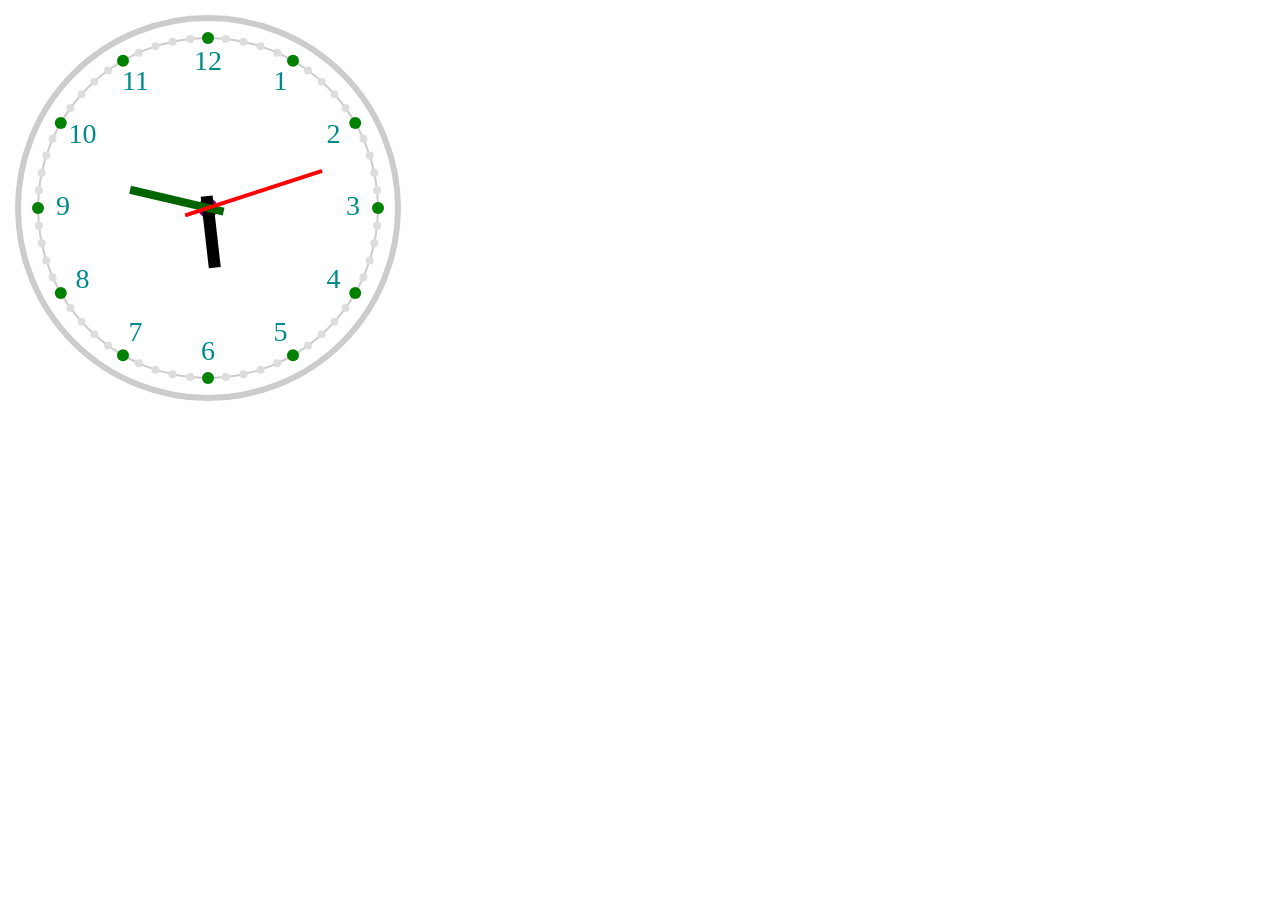
<file: p-game/clock/index.html>
<!DOCTYPE html>
<html>
	<head>
		<meta charset="UTF-8">
		<title></title>
		<style type="text/css">
			canvas{
				/*border: 1px solid gray;*/
				/*box-shadow: 0,0,5px,5px,grey;*/				
			}
		</style>
	</head>
	<body>
		<canvas id="canvas" width="400px" height="400px"></canvas>
	</body>
	<script type="text/javascript">
	    var canvas = document.getElementById("canvas");
	    var ctx    = canvas.getContext("2d");
	    
	    function drawClock(hr,mr,sr){
		    var w  	   = canvas.width;
		    var h      = canvas.height;
		    var r      = w/2-10;						//时钟的半径
		    var cx	   = w/2;							//时钟的中心点X坐标
		    var cy     = h/2;							//时钟的中心点Y坐标
		    
		    //绘制时钟的外圈
		    ctx.beginPath();
		    ctx.lineWidth = 6;
		    ctx.strokeStyle = "#ccc";
		    ctx.arc(cx,cy,r,0,2*Math.PI);
		    ctx.stroke();
		    
		    //绘制时钟的内圈
		    ctx.beginPath();
		    ctx.lineWidth = 2;
		    ctx.strokeStyle = "#ccc";
		    ctx.arc(cx,cy,r-20,0,2*Math.PI);
		    ctx.stroke();	
		    
		    //绘制时钟的圆心
		    ctx.beginPath();
		    ctx.fillStyle = "darkmagenta"
		    ctx.arc(cx,cy,10,0,2*Math.PI);
		    ctx.fill();	    
		    
		    var num = [6,5,4,3,2,1,12,11,10,9,8,7];
		    
		    //绘制12个整点的圆
		    for(var i=0;i<12;i++){
		    	//每个点都在圆心的r-20的圆弧上，每个点之间相差的角度是360/12 = 30 = Math.PI/6
		    	var a = (Math.PI/6)*i;
		    	var mx = cx + Math.sin(a)*(r-20);
		    	var my = cy + Math.cos(a)*(r-20);
			    ctx.beginPath();
			    ctx.fillStyle = "green";
			    ctx.arc(mx,my,6,0,2*Math.PI);
			    ctx.fill();		  
			    
			    ctx.font = "28px 楷体";
			    ctx.fillStyle = "darkcyan";
			    ctx.textAlign = "center";
			    ctx.textBaseline = "middle";
		    	var textX = cx + Math.sin(a)*(r-45);
		    	var textY = cy + Math.cos(a)*(r-45);		    
		    	//获取到的顺序为 6 5 4 3 2 1 12 11 10 9 8 7 
			    ctx.fillText(num[i],textX,textY);
		    }
		    
		    //绘制48个整点的圆
		    for(var j=0;j<60;j++){
		    	//过滤掉12个整数点
		    	if(j%5 == 0) continue;
		    	var a = (Math.PI/30)*j;
		    	var mx = cx + Math.sin(a)*(r-20);
		    	var my = cy + Math.cos(a)*(r-20);
			    ctx.beginPath();
			    ctx.fillStyle = "#ddd";
			    ctx.arc(mx,my,4,0,2*Math.PI);
			    ctx.fill();		    	
		    }	    
		    
		    //画时针
		    ctx.save();
		    ctx.beginPath();
		    ctx.translate(cx,cy);
		    ctx.rotate(hr*(Math.PI/180));
		    ctx.strokeStyle = "black";
		    ctx.lineWidth = 12;
		    ctx.moveTo(0,12);
		    ctx.lineTo(0,-60);
		    ctx.stroke();
		    ctx.restore();
		    
		    //画分针
		    ctx.save();
		    ctx.beginPath();
		    ctx.translate(cx,cy);
		    ctx.rotate(mr*(Math.PI/180));
		    ctx.strokeStyle = "darkgreen";
		    ctx.lineWidth = 8;
		    ctx.moveTo(0,16);
		    ctx.lineTo(0,-80);
		    ctx.stroke();
		    ctx.restore();	   
		    
		    //画秒针
		    ctx.save();
		    ctx.beginPath();
		    ctx.translate(cx,cy);
		    ctx.rotate(sr*(Math.PI/180));
		    ctx.strokeStyle = "red";
		    ctx.lineWidth = 4;
		    ctx.moveTo(0,24);
		    ctx.lineTo(0,-120);
		    ctx.stroke();
		    ctx.restore();	    
	    }
	    
	    setInterval(function () {
	    	ctx.clearRect(0,0,canvas.width,canvas.height)
	    	var time = new Date();
			var h = time.getHours()%12 + time.getMinutes()/60;	
			var m = time.getMinutes() + time.getSeconds()/60;	
			var s = time.getSeconds();	
			var hr = h*360/12;
			var mr = m*360/60;
			var sr = s*360/60;
	    	drawClock(hr,mr,sr);
	    },1000)

	    	var time = new Date();
			var h = time.getHours()%12 + time.getMinutes()/60;	
			var m = time.getMinutes() + time.getSeconds()/60;	
			var s = time.getSeconds();	
			var hr = h*360/12;
			var mr = m*360/60;
			var sr = s*360/60;
	    	drawClock(hr,mr,sr);


	</script>
</html>
</file>
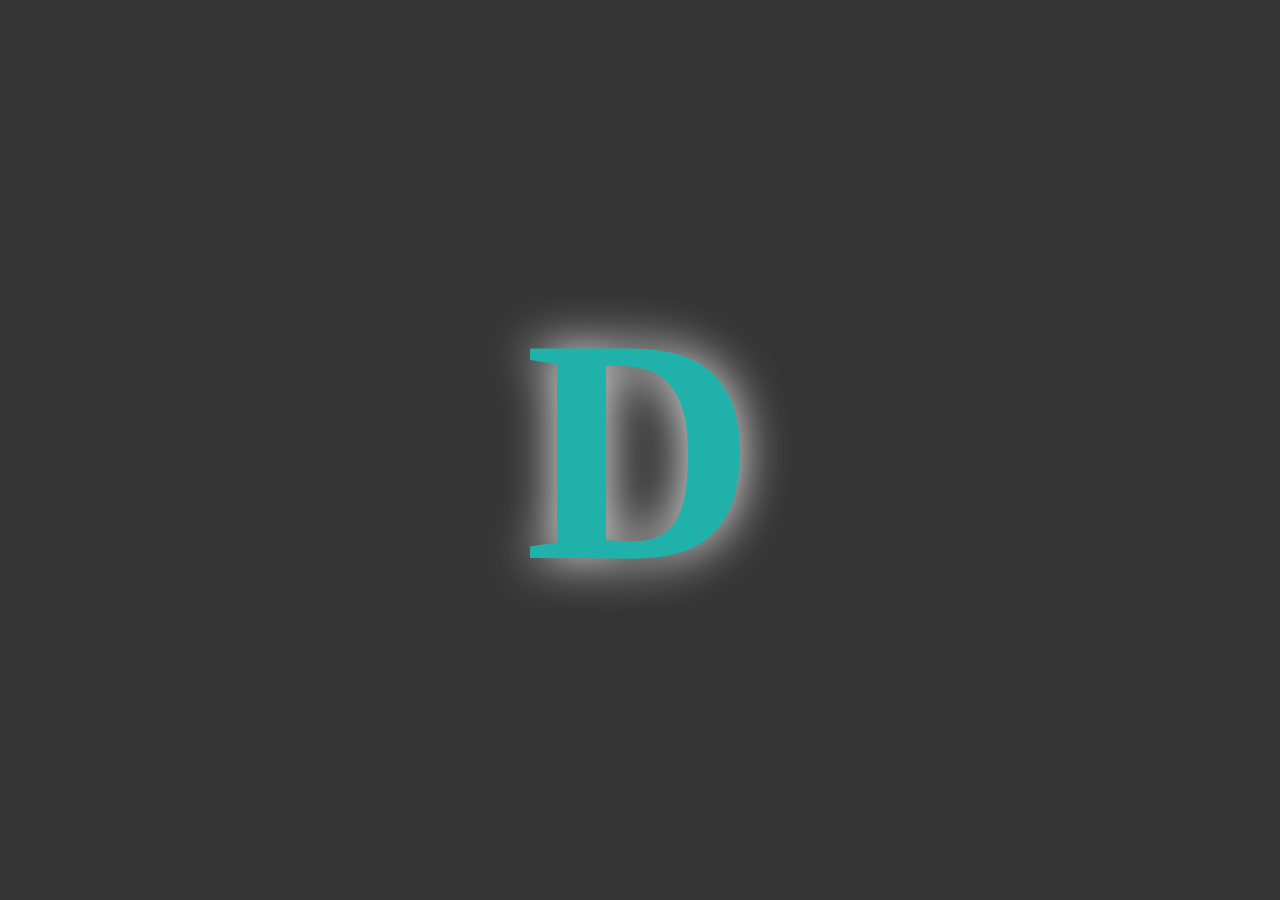
<file: p-game/typing/index.html>
<!DOCTYPE html>
<html lang="zh">
	<head>
		<meta charset="UTF-8" />
		<meta name="viewport" content="width=device-width, initial-scale=1.0" />
		<link rel="stylesheet" type="text/css" href="animate.css"/>
		<title>打字游戏</title>
		<style type="text/css">
			html,body{
				margin: 0;
				padding: 0;
				height: 100%;
			}
			#typing{
				height: 100%;
				margin: 0px auto;
				font-size: 20em;
				font-weight: bold;
				background-color: #353535;
				color: lightseagreen;
				text-shadow: 0px 0px 50px whitesmoke;
				display: flex;
				justify-content: center;
				align-items: center;
			}
		</style>
	</head>

	<body>
		<div id="typing"><div id="box"></div></div>
	</body>

	<script type="text/javascript">
		function bigChar() {
			var num = ~~(Math.random()*26)+65;
			return String.fromCharCode(num);
		}
		
		var typing = document.getElementById("typing");
		var box    = document.getElementById("box");
		box.innerText = bigChar();

		document.onkeyup = function(e) {
			if(65 <= e.which && e.which <= 90){
				var tc = e.key.toUpperCase();
				if(tc == typing.innerText){
					box.innerText = bigChar();
					box.className = "animated zoomIn";
					setTimeout(function () {
						box.className = "";
					},1000)
				}else{
					box.className = "animated shake";
					box.style.color = "red"
					setTimeout(function () {
						box.className = "";
						box.style.color = "lightseagreen"
					},1000)
				}
			}
		}
	</script>
</html>
</file>
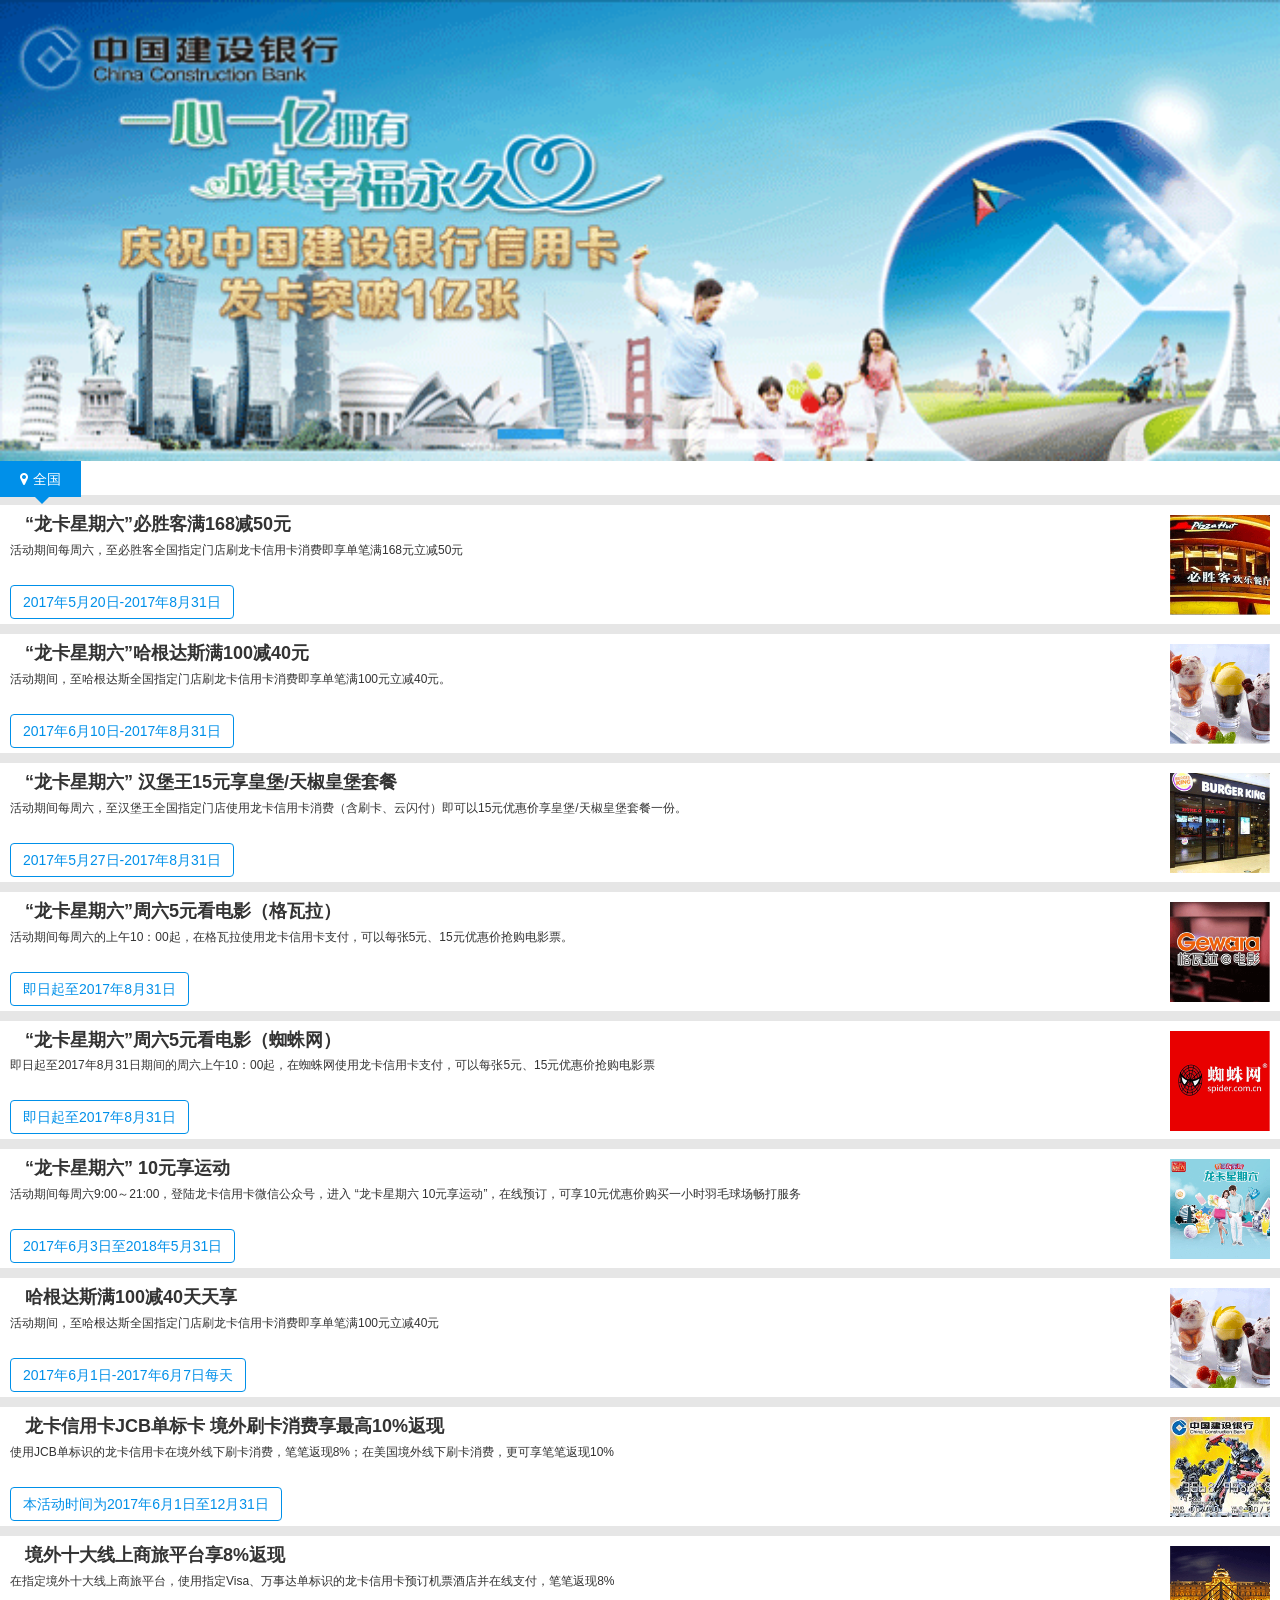
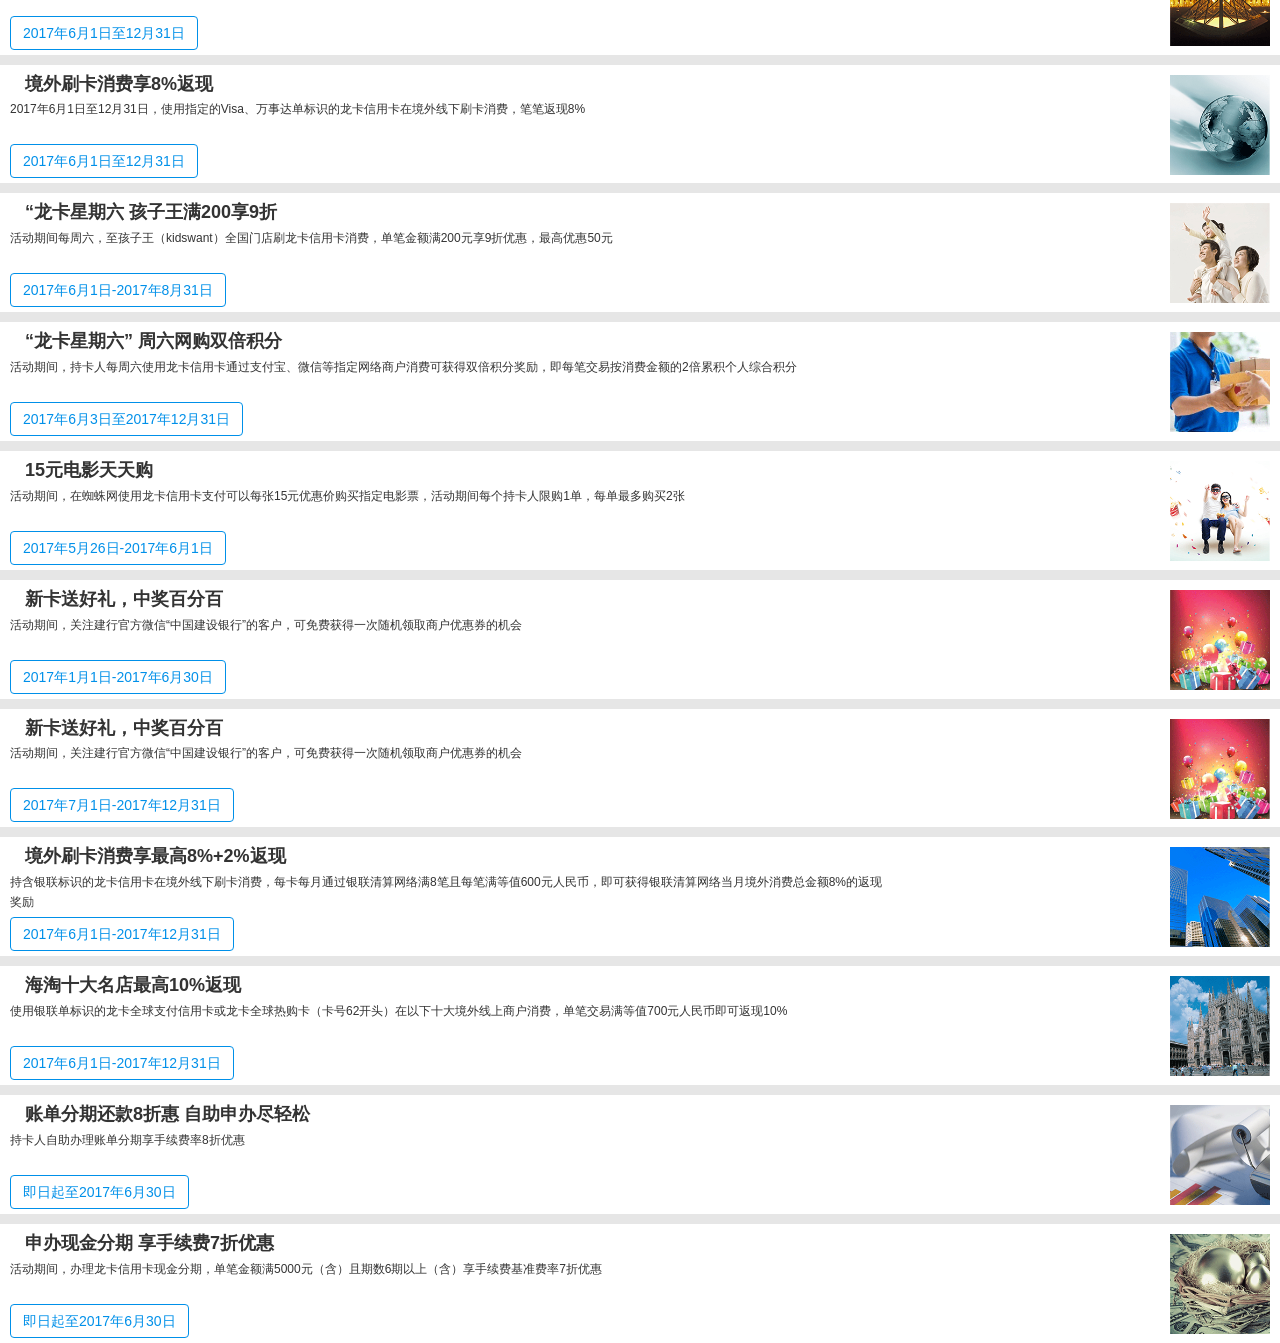
<file: p-html/bank/index.html>
<!doctype html>
<html lang="en">

	<head>
		<meta charset="UTF-8">
		<meta name="viewport" content="width=device-width, user-scalable=no, initial-scale=1.0, maximum-scale=1.0, minimum-scale=1.0">
		<meta http-equiv="X-UA-Compatible" content="ie=edge">
		<title>Document</title>
		<link rel="stylesheet" href="css/font-awesome.min.css">
		<link rel="stylesheet" href="bootstrap/css/bootstrap.min.css">
		<link rel="stylesheet" href="css/my-css.css">
		<script src="js/jqurey.min.js"></script>
	</head>

	<body>
		<!--头部logo-->
		<header>
			<div>
				<img src="images/banner.png" alt="">
			</div>
			<div>
				<span class="my-map"><i class="fa fa-map-marker"></i>全国</span>
				<b></b>
			</div>
		</header>

		<!--内容-->
		<div id="contentBox"></div>

		<!--弹出框-->
		<div class="bigbox">
			<div id="hint">
				<div id="hintLoge">
					<img src="images/tan1.png" alt="">
				</div>
				<div id="hintContent">
					<h3></h3>
					<span class="btn btn-default"></span>
					<i></i>
					<div>
						<h5></h5> 活动规则:
						<p></p>
					</div>
				</div>
				<span>&times;</span>
			</div>
		</div>

	</body>
	<script>
		$(function() {
			$.ajax({
				type: "get",
				url: "JSNN.json",
				success: function(data) {
					for(var i = 0; i < data.news.length; i++) {
						$("#contentBox").append(
							"<div class='my-content' >" +
							"<div class='pull-left my-content-left'>" +
							"<h4>" + data.news[i].title + "</h4>" +
							"<p>" + data.news[i].zaiyao + "</p>" +
							"<span class='btn btn-default'>" + data.news[i].time + "</span>" +
							"</div>" +
							"<div class='pull-right my-content-right'>" +
							"<img src=" + data.news[i].imgurl + ">" +
							"</div>" +
							"</div>"
						)
					}

					$(".my-content").click(function() {
						var n = $(this).index();
						console.log(n);
						$("#hintLoge>img").attr("src", data.news[n].tanimgurl);
						$("#hintContent>h3").text(data.news[n].title);
						$("#hintContent>span").text(data.news[n].time);
						$("#hintContent>div>h5").text(data.news[n].intro);
						$("#hintContent>div>p").text(data.news[n].detail);

						$(".bigbox").css({
							"display": "block",
							"height":document.body.clientHeight
						})

						$("#hint").css({
                            "height": window.innerHeight-15
						})
					})

					$("#hint>span").click(function() {
						$(".bigbox").css({
							"display": "none"
						})
					})
				}
			});
		})
	</script>

</html>
</file>
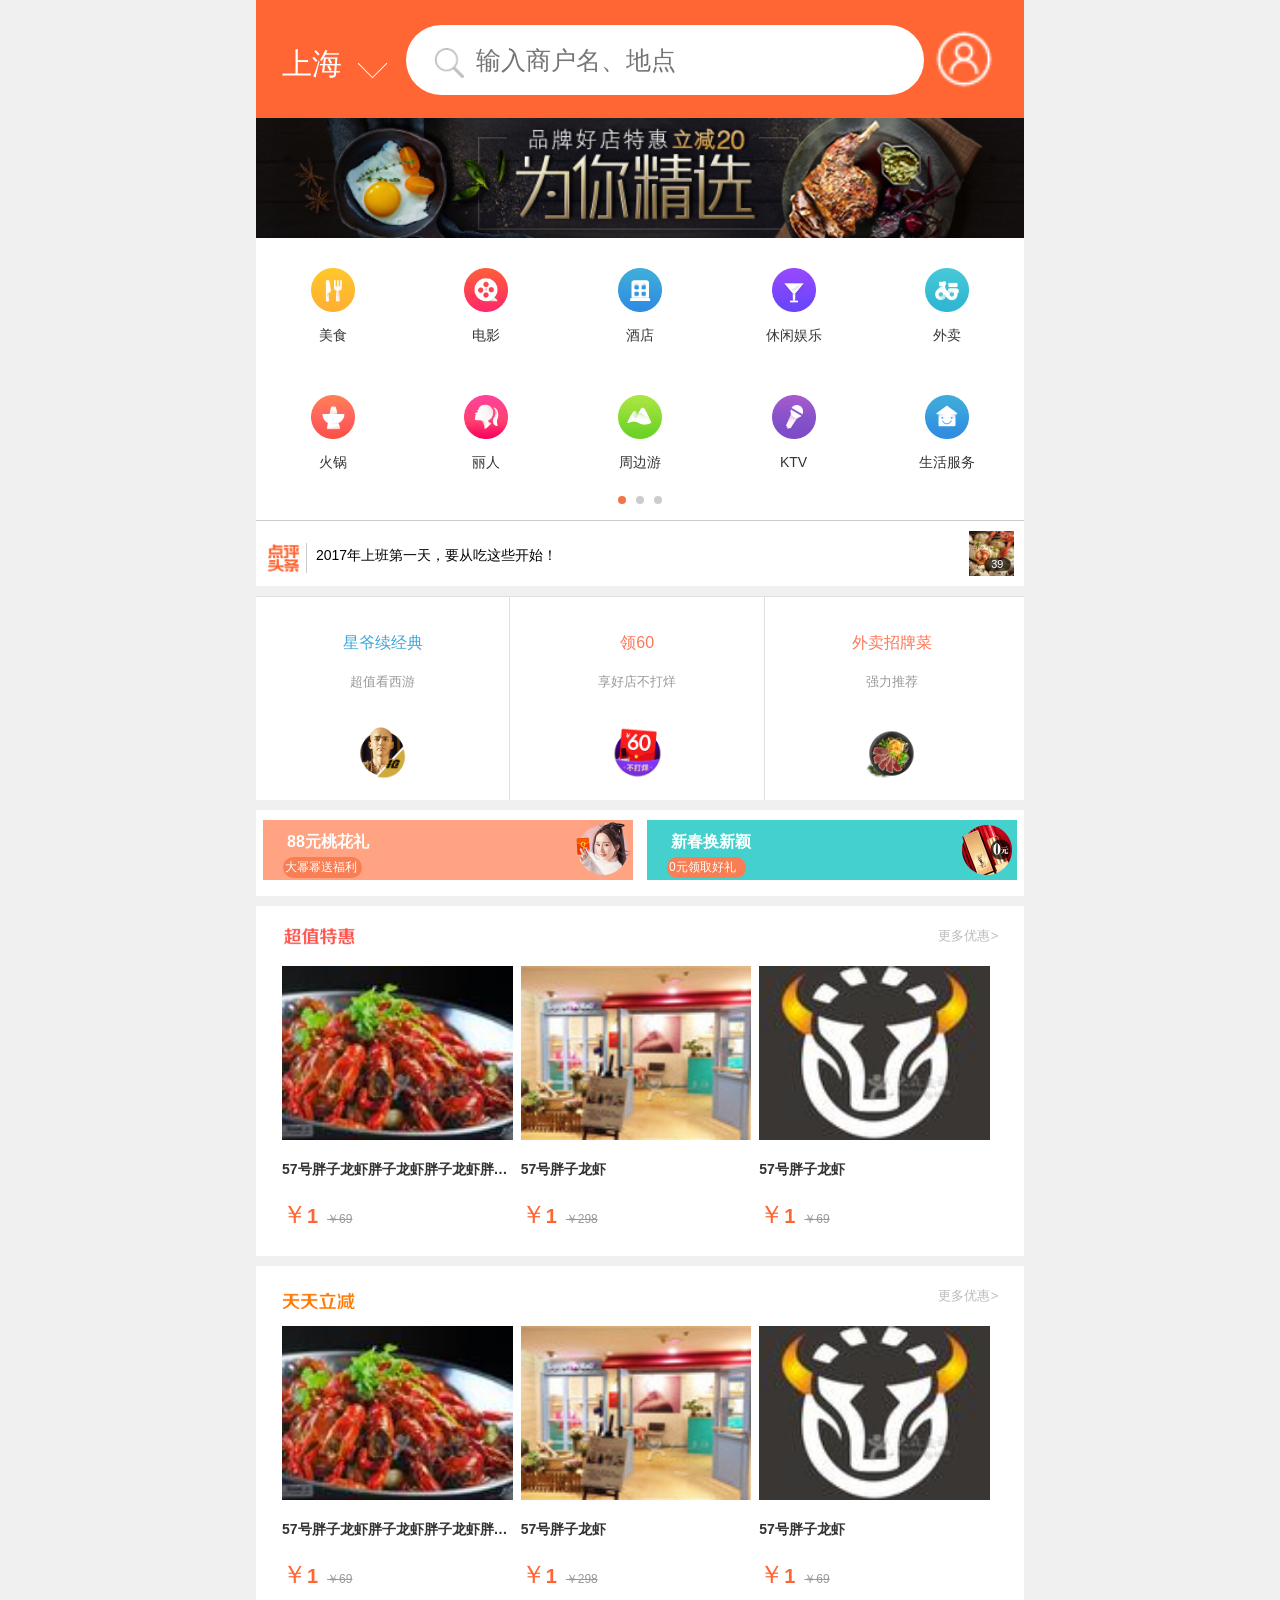
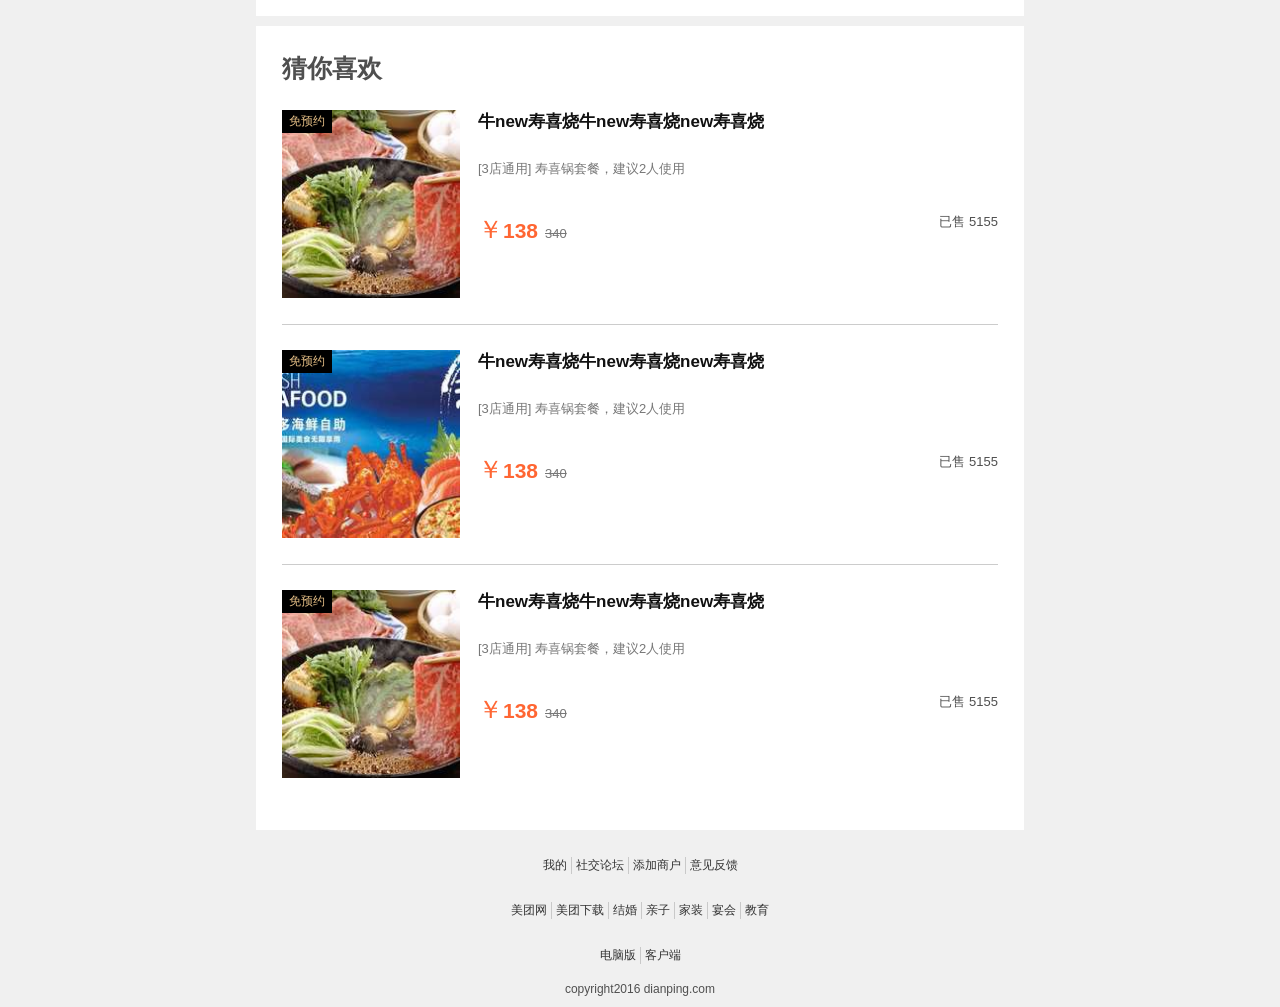
<file: p-html/dianping/index.html>
<!DOCTYPE html>
<html>
<head>
    <meta charset="utf-8">
    <meta name="viewport" content="width=device-width,initial-scale=1,minimum-scale=1,maximum-scale=1,user-scalable=no" />
    <title>仿点评</title>
    <link rel="stylesheet" href="css/reset.css" />
		<link rel="stylesheet" href="css/swiper.css" />
    <link rel="stylesheet" href="css/index.css" />
    <script type="text/javascript">
   		document.addEventListener('plusready', function(){
   			//console.log("所有plus api都应该在此事件发生后调用，否则会出现plus is undefined。"
   		});
    </script>
    <script>
		var speedTimer = [],
		speedZero = (new Date).getTime(),
		calculate_size = function() {
		var e = 100,
		t = document.documentElement,
		n = t.clientWidth;
		n = n > 750 ? 750: n, n && (t.style.fontSize = e * (n / 750) + "px")
		};
		if (document.addEventListener) {
		var resizeEvt = "orientationchange" in window ? "orientationchange" : "resize";
		window.addEventListener(resizeEvt, calculate_size, !1), document.addEventListener("DOMContentLoaded", calculate_size, !1), calculate_size()
		}
	</script>
</head>
<body>
	<!-- header  B-->
	<header class="cf">
		<div class="city">上海<i></i></div>
		<div class="search-group">
			<label></label>
			<input type="text" placeholder="输入商户名、地点" />
		</div>
		<a class="user" href="#"></a>
	</header>
	<!-- header  E-->
	<!-- ad  B-->
	<div class="ad">
		<img src="img/ad-img.jpg" alt="" />
	</div>
	<!-- ad  E-->
	<!-- nav  B-->
	<nav class="swiper-container">
		<div class="swiper-wrapper">
			<ul class="swiper-slide">
				<li>
					<a href="#">
						<img src="img/food-icon.png" alt="" />
						<span>美食</span>
					</a>
				</li>
				<li>
					<a href="#">
						<img src="img/dianying-icon.png" alt="" />
						<span>电影</span>
					</a>
				</li>
				<li>
					<a href="#">
						<img src="img/jiudian-icon.png" alt="" />
						<span>酒店</span>
					</a>
				</li>
				<li>
					<a href="#">
						<img src="img/xiuxianyle-icon.png" alt="" />
						<span>休闲娱乐</span>
					</a>
				</li>
				<li>
					<a href="#">
						<img src="img/waimai-icon.png" alt="" />
						<span>外卖</span>
					</a>
				</li>
				<li>
					<a href="#">
						<img src="img/huoguo-icon.png" alt="" />
						<span>火锅</span>
					</a>
				</li>
				<li>
					<a href="#">
						<img src="img/liren-icon.png" alt="" />
						<span>丽人</span>
					</a>
				</li>
				<li>
					<a href="#">
						<img src="img/zhoubianyou-icon.png" alt="" />
						<span>周边游</span>
					</a>
				</li>
				<li>
					<a href="#">
						<img src="img/ktv-icon.png" alt="" />
						<span>KTV</span>
					</a>
				</li>
				<li>
					<a href="#">
						<img src="img/shenghuofuwu-icon.png" alt="" />
						<span>生活服务</span>
					</a>
				</li>
			</ul>
			<ul class="swiper-slide">
				<li>
					<a href="#">
						<img src="img/jingguan-icon.png" alt="" />
						<span>景点</span>
					</a>
				</li>
				<li>
					<a href="#">
						<img src="img/aiche-icon.png" alt="" />
						<span>爱车</span>
					</a>
				</li>
				<li>
					<a href="#">
						<img src="img/jiehun-icon.png" alt="" />
						<span>结婚</span>
					</a>
				</li>
				<li>
					<a href="#">
						<img src="img/jianshen-icon.png" alt="" />
						<span>运动健身</span>
					</a>
				</li>
				<li>
					<a href="#">
						<img src="img/shopping-icon.png" alt="" />
						<span>购物</span>
					</a>
				</li>
				<li>
					<a href="#">
						<img src="img/qinzi-icon.png" alt="" />
						<span>亲子</span>
					</a>
				</li>
				<li>
					<a href="#">
						<img src="img/jiazhuang-icon.png" alt="" />
						<span>家装</span>
					</a>
				</li>
				<li>
					<a href="#">
						<img src="img/xxpx-icon.png" alt="" />
						<span>学习培训</span>
					</a>
				</li>
				<li>
					<a href="#">
						<img src="img/yiliao-icon.png" alt="" />
						<span>医疗健康</span>
					</a>
				</li>
				<li>
					<a href="#">
						<img src="img/daojia-icon.png" alt="" />
						<span>到家</span>
					</a>
				</li>
			</ul>
			<ul class="swiper-slide">
			<li>
				<a href="#">
					<img src="img/food-icon.png" alt="" />
					<span>美食</span>
				</a>
			</li>
			<li>
				<a href="#">
					<img src="img/dianying-icon.png" alt="" />
					<span>电影</span>
				</a>
			</li>
			<li>
				<a href="#">
					<img src="img/jiudian-icon.png" alt="" />
					<span>酒店</span>
				</a>
			</li>
			<li>
				<a href="#">
					<img src="img/xiuxianyle-icon.png" alt="" />
					<span>休闲娱乐</span>
				</a>
			</li>
			<li>
				<a href="#">
					<img src="img/waimai-icon.png" alt="" />
					<span>外卖</span>
				</a>
			</li>
			<li>
				<a href="#">
					<img src="img/huoguo-icon.png" alt="" />
					<span>火锅</span>
				</a>
			</li>
			<li>
				<a href="#">
					<img src="img/liren-icon.png" alt="" />
					<span>丽人</span>
				</a>
			</li>
			<li>
				<a href="#">
					<img src="img/zhoubianyou-icon.png" alt="" />
					<span>周边游</span>
				</a>
			</li>
			<li>
				<a href="#">
					<img src="img/ktv-icon.png" alt="" />
					<span>KTV</span>
				</a>
			</li>
			<li>
				<a href="#">
					<img src="img/shenghuofuwu-icon.png" alt="" />
					<span>生活服务</span>
				</a>
			</li>
		</ul>
		</div>
		<!-- Add Pagination -->
        <div class="swiper-pagination"></div>
	</nav>
	<!-- nav  E-->
	<!-- headlines  B-->
	<div class="headlines cf">
		<div class="headlines-logo"></div>
		<div class="swiper-container">
			<ul class="headlines-content swiper-wrapper cf">
				<li class="swiper-slide">
					<a href="#">
						<div class="headlines-title">2017年上班第一天，要从吃这些开始！</div>
						<div class="headlines-img">
							<img src="img/headlines-img.png"/>
							<span class="imgNum">39</span>
						</div>
					</a>
				</li>
				<li class="swiper-slide">
					<a href="#">
						<div class="headlines-title">定了！2017魔都最值得吃的餐厅全部集齐！</div>
						<div class="headlines-img">
							<img src="img/headlines-img.png" />
							<span class="imgNum">21</span>
						</div>
					</a>
				</li>
			</ul>
		</div>
	</div>
	<!-- headlines  E-->
	<!-- hotspot  B-->
	<ul class="hotspot cf">
		<li>
			<a href="#">
				<div>
					<h5 class="cblue">星爷续经典</h5>
					<small>超值看西游</small>
					<img src="img/hotspot-img1.png" alt="" />
				</div>
			</a>
		</li>
		<li>
			<a href="#">
				<div>
					<h5>领60</h5>
					<small>享好店不打烊</small>
					<img src="img/hotspot-img2.png" alt="" />
				</div>
			</a>
		</li>
		<li>
			<a href="#">
				<div>
					<h5>外卖招牌菜</h5>
					<small>强力推荐</small>
					<img src="img/hotspot-img3.png" alt="" />
				</div>
			</a>
		</li>
	</ul>
	<!-- hotspot  E-->
	<!-- xyad  B-->
	<div class="xyad cf">
		<div class="ad">
			<a class="bgRed"  href="#">
				<div class="fl">
					<h4>88元桃花礼</h4>
					<p>大幂幂送福利</p>
				</div>
				<img src="img/xyad-img1.png"/>
			</a>
		</div>
		<div class="ad">
			<a href="#">
				<div class="fl">
					<h4>新春换新颖</h4>
					<p>0元领取好礼</p>
				</div>				
				<img src="img/xyad-img2.png"/>
			</a>
		</div>
	</div>
	<!-- xyad  E-->
	<!-- czth  B-->
	<div class="czth">
		<div class="czth-header cf">
			<h3></h3>
			<div class="right-more">
				<a href="#">更多优惠<i>></i></a>
			</div>
		</div>
		<ul class="czth-main cf">
			<li>
				<a href="#">
					<img src="img/4.jpg" />
					<h4>57号胖子龙虾胖子龙虾胖子龙虾胖子龙虾胖子龙虾</h4>
					<div class="price">
						<span>￥</span><strong>1</strong>
						<del>￥69</del>
					</div>
				</a>
			</li>
			<li>
				<a href="#">
					<img src="img/2.jpg" />
					<h4>57号胖子龙虾</h4>
					<div class="price">
						<span>￥</span><strong>1</strong>
						<del>￥298</del>
					</div>
				</a>
			</li>
			<li>
				<a href="#">
					<img src="img/3.jpg" />
					<h4>57号胖子龙虾</h4>
					<div class="price">
						<span>￥</span><strong>1</strong>
						<del>￥69</del>
					</div>
				</a>
			</li>
		</ul>
	</div>
	<!-- czth  E-->
	<!-- ttlj  B-->
	<div class="czth">
		<div class="czth-header ttlj-header cf">
			<h3></h3>
			<div class="right-more">
				<a href="#">更多优惠<i>></i></a>
			</div>
		</div>
		<ul class="czth-main cf">
			<li>
				<a href="#">
					<img src="img/4.jpg" />
					<h4>57号胖子龙虾胖子龙虾胖子龙虾胖子龙虾胖子龙虾</h4>
					<div class="price">
						<span>￥</span><strong>1</strong>
						<del>￥69</del>
					</div>
				</a>
			</li>
			<li>
				<a href="#">
					<img src="img/2.jpg" />
					<h4>57号胖子龙虾</h4>
					<div class="price">
						<span>￥</span><strong>1</strong>
						<del>￥298</del>
					</div>
				</a>
			</li>
			<li>
				<a href="#">
					<img src="img/3.jpg" />
					<h4>57号胖子龙虾</h4>
					<div class="price">
						<span>￥</span><strong>1</strong>
						<del>￥69</del>
					</div>
				</a>
			</li>
		</ul>
	</div>
	<!-- ttlj  E-->
	<!-- cnxh  B-->
	<div class="cnxh">
		<h5>猜你喜欢</h5>
		<ul class="cnxh-main">
			<li>
				<a href="#" class="cf">
					<div class="shopping-img">
						<img src="img/cnxh1.jpg" />
						<span>免预约</span>
					</div>
					<div class="cnxh-content">
						<h3>牛new寿喜烧牛new寿喜烧new寿喜烧</h3>
						<p>[3店通用] 寿喜锅套餐，建议2人使用</p>
						<div class="cnxh-price cf">
							<div class="price-left">
								<span>￥</span><strong>138</strong>
								<del>340</del>
							</div>
							<div class="price-right">
								<span>已售</span>
								<span>5155</span>
							</div>
						</div>
					</div>
				</a>
			</li>
			<li>
				<a href="#" class="cf">
					<div class="shopping-img">
						<img src="img/cnxh2.jpg" />
						<span>免预约</span>
					</div>
					<div class="cnxh-content">
						<h3>牛new寿喜烧牛new寿喜烧new寿喜烧</h3>
						<p>[3店通用] 寿喜锅套餐，建议2人使用</p>
						<div class="cnxh-price cf">
							<div class="price-left">
								<span>￥</span><strong>138</strong>
								<del>340</del>
							</div>
							<div class="price-right">
								<span>已售</span>
								<span>5155</span>
							</div>
						</div>
					</div>
				</a>
			</li>
			<li>
				<a href="#" class="cf">
					<div class="shopping-img">
						<img src="img/cnxh1.jpg" />
						<span>免预约</span>
					</div>
					<div class="cnxh-content">
						<h3>牛new寿喜烧牛new寿喜烧new寿喜烧</h3>
						<p>[3店通用] 寿喜锅套餐，建议2人使用</p>
						<div class="cnxh-price cf">
							<div class="price-left">
								<span>￥</span><strong>138</strong>
								<del>340</del>
							</div>
							<div class="price-right">
								<span>已售</span>
								<span>5155</span>
							</div>
						</div>
					</div>
				</a>
			</li>
		</ul>
	</div>
	<!-- cnxh  E-->
	<!-- footer  B-->
	<footer>
		<div class="footer-content">
			<div>
				<ul class="cf">
					<li><a href="#">我的</a></li>
					<li><a href="#">社交论坛</a></li>
					<li><a href="#">添加商户</a></li>
					<li><a href="#">意见反馈</a></li>
				</ul>
			</div>
			<div>
				<ul class="cf">
					<li><a href="#">美团网</a></li>
					<li><a href="#">美团下载</a></li>
					<li><a href="#">结婚</a></li>
					<li><a href="#">亲子</a></li>
					<li><a href="#">家装</a></li>
					<li><a href="#">宴会</a></li>
					<li><a href="#">教育</a></li>
				</ul>
			</div>
			<div>
				<ul class="cf">
					<li><a href="#">电脑版</a></li>
					<li><a href="#">客户端</a></li>
				</ul>
			</div>
		</div>
		<p class="copy">copyright2016 dianping.com</p>
	</footer>
	<!-- footer  E-->
	
	<!--<script type="text/javascript" src="js/jquery-1.10.1.min.js" ></script>-->
	<script type="text/javascript" src="js/swiper.min.js" ></script>
	<script type="text/javascript">
		/* nav */
		var swiper = new Swiper('nav.swiper-container', {
	        pagination: 'nav.swiper-container .swiper-pagination',
	        paginationClickable: true,
	        autoplay: 3000
	   });
	   
	</script>
	<script>
	  /* headlines */
	  var swiper = new Swiper('.headlines > .swiper-container', {
        direction: 'vertical',
        mousewheelControl : false,
        autoplay: 5000,
        noSwipingClass : 'swiper-slide', //不可手动拖放
    });
	</script>
</body>
</html>
</file>
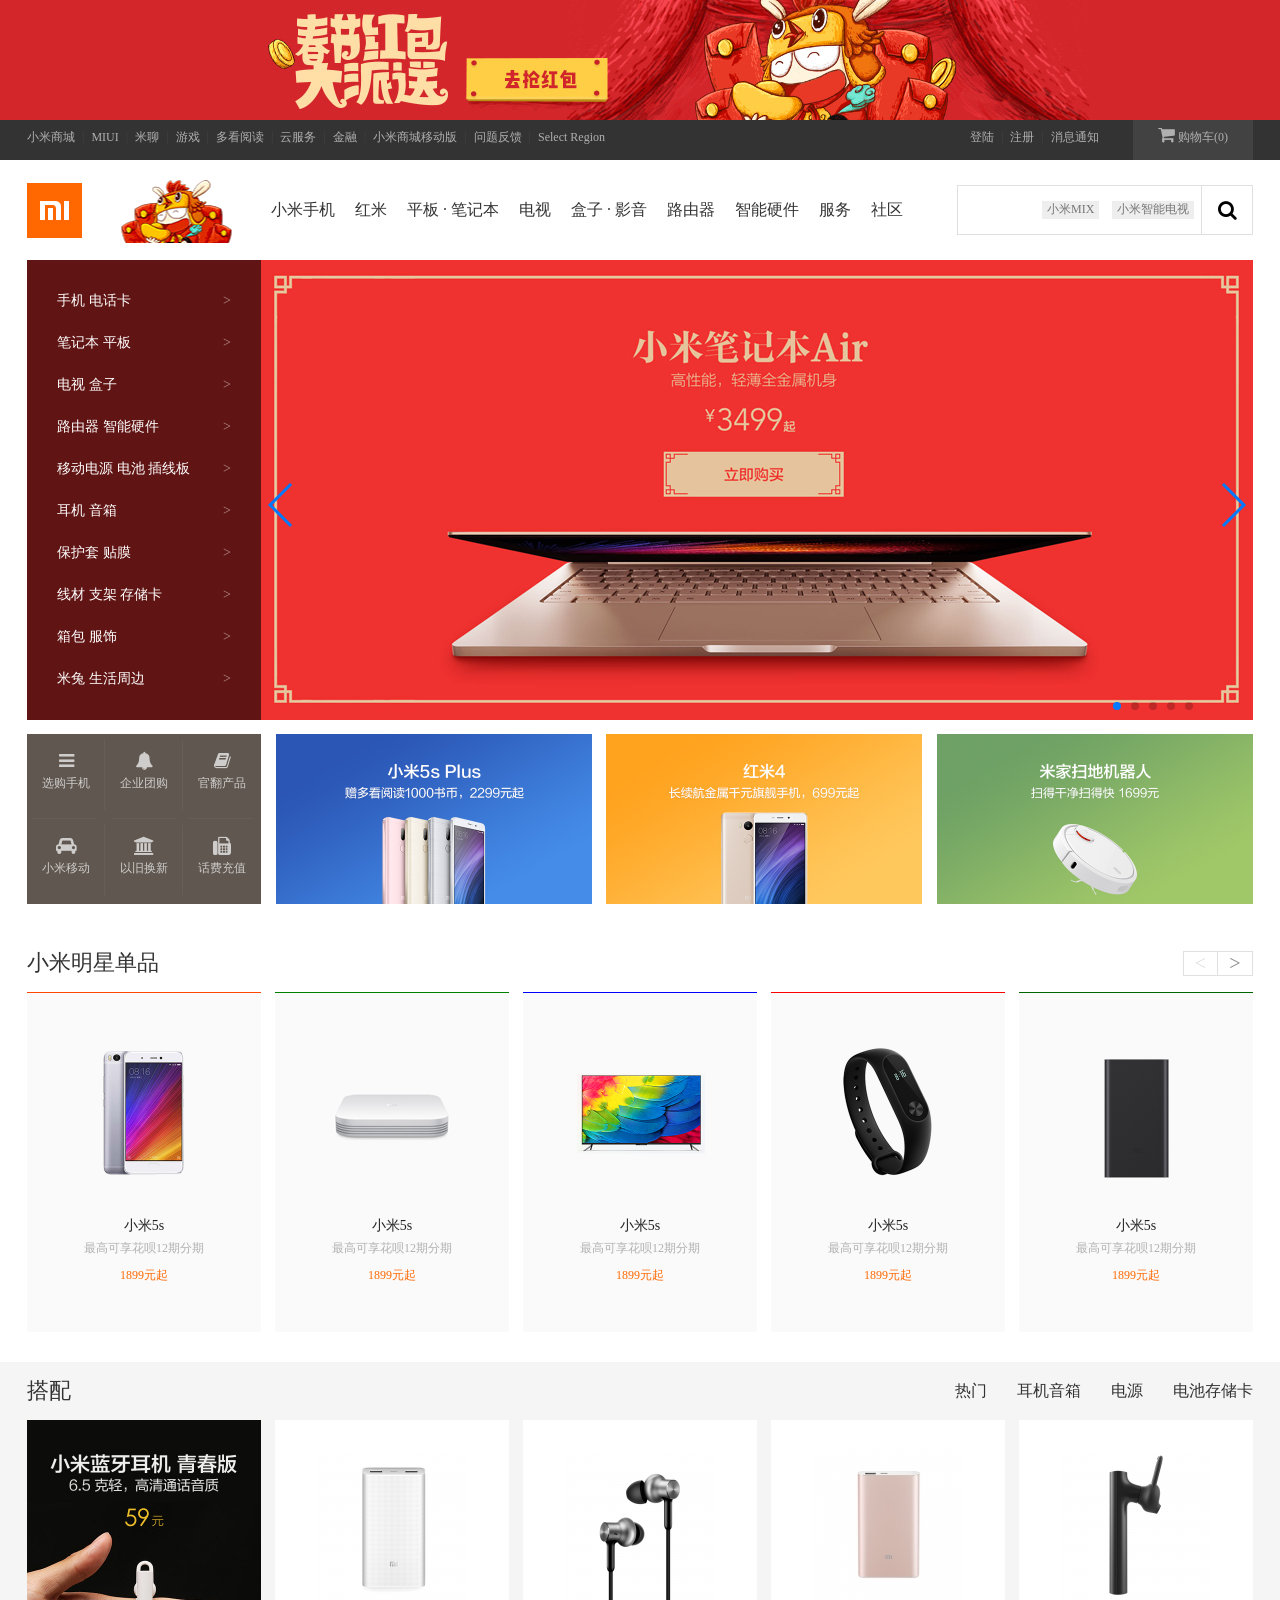
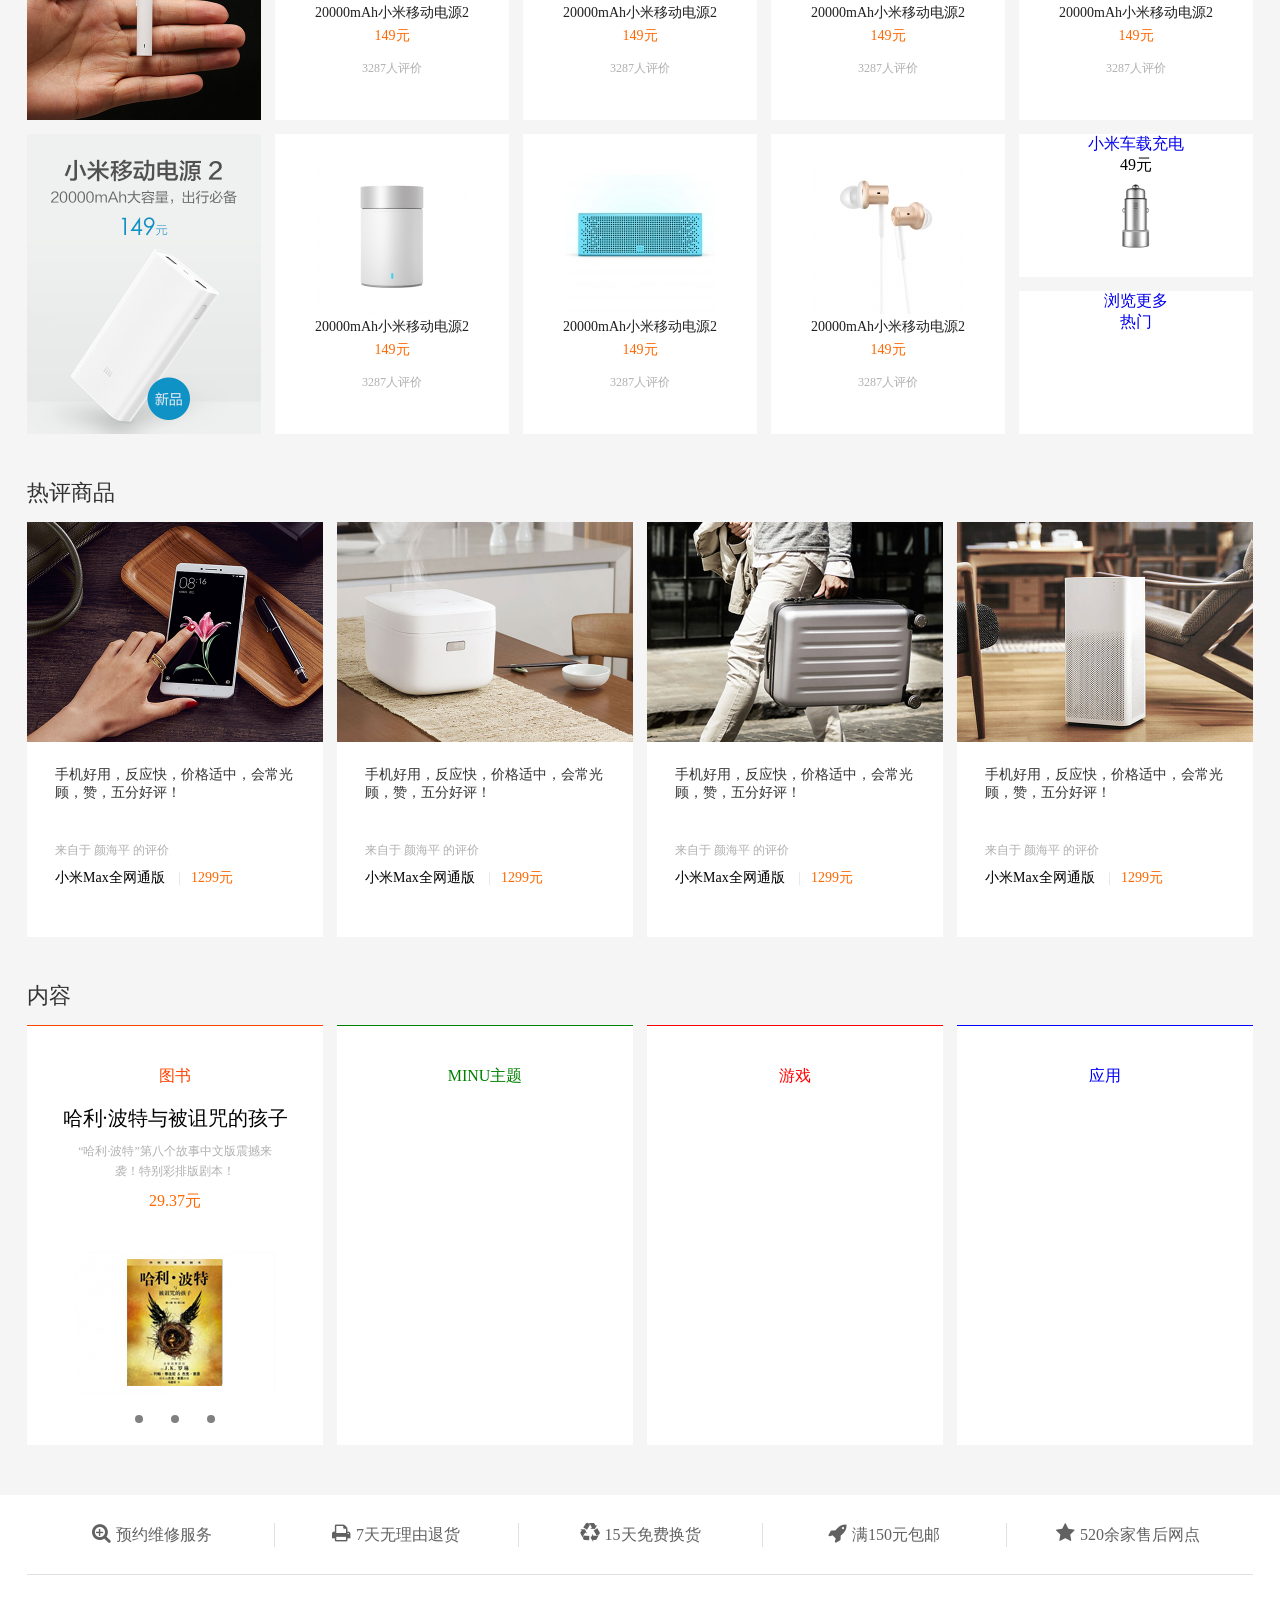
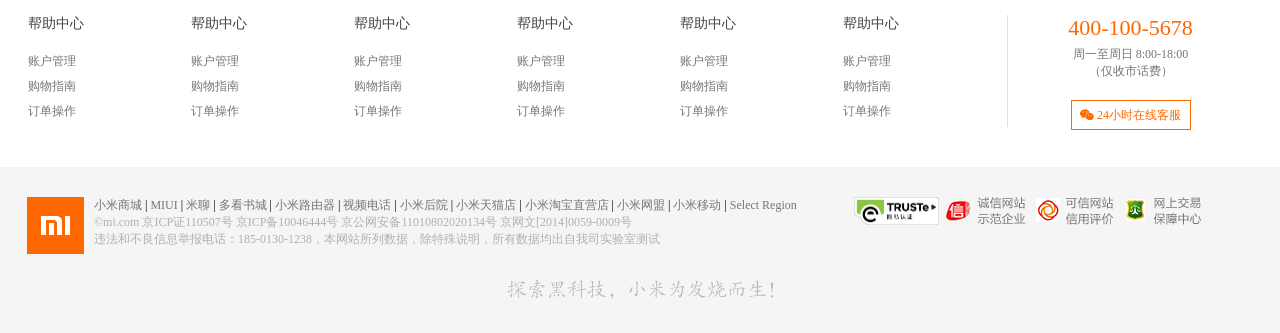
<file: p-html/xiaomi/index.html>
<!doctype html>
<html lang="en">
<head>
	<meta charset="UTF-8" />
	<title>小米官网</title>
	<link rel="stylesheet" type="text/css" href="css/font-awesome.css"/>
	<link rel="stylesheet" type="text/css" href="css/swiper.min.css"/>
	<link rel="stylesheet" type="text/css" href="css/xiaomi.css"/>
	<script src="js/jquery.min.js"></script>
	<script src="js/swiper.min.js"></script>
	<script src="js/xiaomi.js"></script>
</head>
<body>
	<div class="site-prom">
		<a href="##"></a>
	</div>
	
	<!--网站顶部栏-->
	<div class="site-topbar">
		<div class="container">
			<div class="topbar-nav">
				<span><a href="##">小米商城</a></span>
				<span class="topbar-sep">|</span>
				<span><a href="##">MIUI</a></span>
				<span class="topbar-sep">|</span>		
				<span><a href="##">米聊</a></span>
				<span class="topbar-sep">|</span>				
				<span><a href="##">游戏</a></span>
				<span class="topbar-sep">|</span>				
				<span><a href="##">多看阅读</a></span>
				<span class="topbar-sep">|</span>				
				<span><a href="##">云服务</a></span>
				<span class="topbar-sep">|</span>				
				<span><a href="##">金融</a></span>
				<span class="topbar-sep">|</span>				
				<span><a href="##">小米商城移动版</a></span>
				<span class="topbar-sep">|</span>				
				<span><a href="##">问题反馈</a></span>
				<span class="topbar-sep">|</span>	
				<span><a href="##">Select Region</a></span>				
			</div>
			<div class="topbar-info">
				<span><a href="##">登陆</a></span>
				<span class="topbar-sep">|</span>
				<span><a href="##">注册</a></span>
				<span class="topbar-sep">|</span>		
				<span><a href="##">消息通知</a></span>				
			</div>
			<div id="topbarCart" class="topbar-cart">
				<div>				
					<span class="fa fa-shopping-cart"></span>
					<span>购物车(0)</span>
				</div>
				<div>
					购物车中还没有商品，赶紧选购吧！
				</div>
			</div>
		</div>
		
	</div>
	
	<!--网站头部-->
	<div class="site-header">
		<div class="container">
			<div class="header-logo"><a href="##"></a></div>
			<div class="header-gif"><a href="##"></a></div>
			<div class="header-nav">
				<ul id="hedaerNav">
					<li><a href="##">小米手机</a></li>
					<li><a href="##">红米</a></li>
					<li><a href="##">平板 · 笔记本</a></li>
					<li><a href="##">电视</a></li>
					<li><a href="##">盒子 · 影音</a></li>
					<li><a href="##">路由器</a></li>		
					<li><a href="##">智能硬件</a></li>
				</ul>
				<ul>
					<li><a href="##">服务</a></li>
					<li><a href="##">社区</a></li>						
				</ul>
			</div>
			<div class="header-search">
				<input id="headerSearchText" type="text" /><span class="fa fa-search"></span>
				<div class="header-hints"><a href="##">小米MIX</a></div>
				<div class="header-hints"><a href="##">小米智能电视</a></div>
				<div id="headerSearchList" class="header-search-list">
					<div>
						<span><a href="##">小米5</a></span><span>约有5件</span>
					</div>
					<div>
						<span><a href="##">小米5 Plus</a></span><span>约有15件</span>
					</div>
					<div>
						<span><a href="##">小米5 Max</a></span><span>约有25件</span>
					</div>					
				</div>
			</div>
		</div>
		
		<div id="headerNavListBox" class="header-nav-list">
			<div id="headerNavList" class="container">
				<div class="header-nav-list-box">
					<div class="header-nav-list-item">
						<a href="##"><img src="img/xm01.jpg" alt="" /></a>
						<a href="##"><p>小米Note2</p></a>
						<p>2799元起</p>
					</div>
					<div class="header-nav-list-item">
						<a href="##"><img src="img/xm02.jpg" alt="" /></a>
						<a href="##"><p>小米Note3</p></a>
						<p>2899元起</p>
					</div>
					<div class="header-nav-list-item">
						<a href="##"><img src="img/xm03.jpg" alt="" /></a>
						<a href="##"><p>小米Note4</p></a>
						<p>2999元起</p>
					</div>
					<div class="header-nav-list-item">
						<a href="##"><img src="img/xm04.jpg" alt="" /></a>
						<a href="##"><p>小米Mix1</p></a>
						<p>1799元起</p>
					</div>
					<div class="header-nav-list-item">
						<a href="##"><img src="img/xm05.jpg" alt="" /></a>
						<a href="##"><p>小米Mix2</p></a>
						<p>1899元起</p>
					</div>					
					<div class="header-nav-list-item">
						<a href="##"><img src="img/xm06.jpg" alt="" /></a>
						<a href="##"><p>小米Mix3</p></a>
						<p>1999元起</p>
					</div>					
				</div>
				<div class="header-nav-list-box">
					<div class="header-nav-list-item">
						<a href="##"><img src="img/hm01.jpg" alt="" /></a>
						<a href="##"><p>红米2</p></a>
						<p>1799元起</p>
					</div>
					<div class="header-nav-list-item">
						<a href="##"><img src="img/hm02.jpg" alt="" /></a>
						<a href="##"><p>红米5</p></a>
						<p>2899元起</p>
					</div>
				</div>				
				<div class="header-nav-list-box">
					<div class="header-nav-list-item">
						<a href="##"><img src="img/pad01.jpg" alt="" /></a>
						<a href="##"><p>小米Pad2</p></a>
						<p>2799元起</p>
					</div>
					<div class="header-nav-list-item">
						<a href="##"><img src="img/pad02.jpg" alt="" /></a>
						<a href="##"><p>小米Pad3</p></a>
						<p>2899元起</p>
					</div>
					<div class="header-nav-list-item">
						<a href="##"><img src="img/pad03.jpg" alt="" /></a>
						<a href="##"><p>小米Pad4</p></a>
						<p>2999元起</p>
					</div>
					<div class="header-nav-list-item">
						<a href="##"><img src="img/pad04.jpg" alt="" /></a>
						<a href="##"><p>小米笔记本1</p></a>
						<p>5799元起</p>
					</div>
					<div class="header-nav-list-item">
						<a href="##"><img src="img/pad05.jpg" alt="" /></a>
						<a href="##"><p>小米笔记本2</p></a>
						<p>4899元起</p>
					</div>					
				</div>				
				<div class="header-nav-list-box">
					<div class="header-nav-list-item">
						<a href="##"><img src="img/xm01.jpg" alt="" /></a>
						<a href="##"><p>小米Note2</p></a>
						<p>2799元起</p>
					</div>
					<div class="header-nav-list-item">
						<a href="##"><img src="img/xm02.jpg" alt="" /></a>
						<a href="##"><p>小米Note3</p></a>
						<p>2899元起</p>
					</div>
					<div class="header-nav-list-item">
						<a href="##"><img src="img/xm03.jpg" alt="" /></a>
						<a href="##"><p>小米Note4</p></a>
						<p>2999元起</p>
					</div>
					<div class="header-nav-list-item">
						<a href="##"><img src="img/xm04.jpg" alt="" /></a>
						<a href="##"><p>小米Mix1</p></a>
						<p>1799元起</p>
					</div>
					<div class="header-nav-list-item">
						<a href="##"><img src="img/xm05.jpg" alt="" /></a>
						<a href="##"><p>小米Mix2</p></a>
						<p>1899元起</p>
					</div>					
					<div class="header-nav-list-item">
						<a href="##"><img src="img/xm06.jpg" alt="" /></a>
						<a href="##"><p>小米Mix3</p></a>
						<p>1999元起</p>
					</div>					
				</div>
				<div class="header-nav-list-box">
					<div class="header-nav-list-item">
						<a href="##"><img src="img/hm01.jpg" alt="" /></a>
						<a href="##"><p>红米2</p></a>
						<p>1799元起</p>
					</div>
					<div class="header-nav-list-item">
						<a href="##"><img src="img/hm02.jpg" alt="" /></a>
						<a href="##"><p>红米5</p></a>
						<p>2899元起</p>
					</div>
				</div>				
				<div class="header-nav-list-box">
					<div class="header-nav-list-item">
						<a href="##"><img src="img/pad01.jpg" alt="" /></a>
						<a href="##"><p>小米Pad2</p></a>
						<p>2799元起</p>
					</div>
					<div class="header-nav-list-item">
						<a href="##"><img src="img/pad02.jpg" alt="" /></a>
						<a href="##"><p>小米Pad3</p></a>
						<p>2899元起</p>
					</div>
					<div class="header-nav-list-item">
						<a href="##"><img src="img/pad03.jpg" alt="" /></a>
						<a href="##"><p>小米Pad4</p></a>
						<p>2999元起</p>
					</div>
					<div class="header-nav-list-item">
						<a href="##"><img src="img/pad04.jpg" alt="" /></a>
						<a href="##"><p>小米笔记本1</p></a>
						<p>5799元起</p>
					</div>
					<div class="header-nav-list-item">
						<a href="##"><img src="img/pad05.jpg" alt="" /></a>
						<a href="##"><p>小米笔记本2</p></a>
						<p>4899元起</p>
					</div>					
				</div>
			</div>
		</div>
	</div>
	
	<!--网站轮播及菜单-->
	<div class="site-home">
		<div class="container">
			<div class="home-menu">
				<ul id="homeMenu">
					<a href="##"><li>手机 电话卡</li></a>
					<a href="##"><li>笔记本 平板</li>	</a>
					<a href="##"><li>电视 盒子</li></a>
					<a href="##"><li>路由器 智能硬件</li>	</a>
					<a href="##"><li>移动电源 电池 插线板</li></a>
					<a href="##"><li>耳机 音箱</li></a>
					<a href="##"><li>保护套 贴膜</li></a>
					<a href="##"><li>线材 支架 存储卡</li></a>
					<a href="##"><li>箱包 服饰</li></a>
					<a href="##"><li>米兔 生活周边</li></a>
				</ul>
				<ul id="homeMenuBox">
					<li class="home-menu-box">
						<ul class="home-menu-sub-box">
							<a href="##"><li><img src="img/headerMenu01.jpg" alt="" /><span>小米Note1</span><i class="header-buy">选购</i></li></a>
							<a href="##"><li><img src="img/headerMenu02.jpg" alt="" /><span>小米Note2</span><i class="header-buy">选购</i></li></a>
							<a href="##"><li><img src="img/headerMenu03.jpg" alt="" /><span>小米Note3</span><i class="header-buy">选购</i></li></a>
							<a href="##"><li><img src="img/headerMenu04.jpg" alt="" /><span>小米Note4</span><i class="header-buy">选购</i></li></a>
							<a href="##"><li><img src="img/headerMenu05.jpg" alt="" /><span>小米Note5</span><i class="header-buy">选购</i></li></a>
							<a href="##"><li><img src="img/headerMenu06.jpg" alt="" /><span>小米Note6</span><i class="header-buy">选购</i></li></a>
						</ul>
						<ul class="home-menu-sub-box">
							<a href="##"><li><img src="img/headerMenu07.jpg" alt="" /><span>小米Note1</span><i class="header-buy">选购</i></li></a>
							<a href="##"><li><img src="img/headerMenu08.jpg" alt="" /><span>小米Note2</span><i class="header-buy">选购</i></li></a>
							<a href="##"><li><img src="img/headerMenu09.jpg" alt="" /><span>小米Note3</span><i class="header-buy">选购</i></li></a>
							<a href="##"><li><img src="img/headerMenu10.jpg" alt="" /><span>小米Note4</span><i class="header-buy">选购</i></li></a>
							<a href="##"><li><img src="img/headerMenu11.jpg" alt="" /><span>小米Note5</span><i class="header-buy">选购</i></li></a>
						</ul>
					</li>
					<li class="home-menu-box">
						<ul class="home-menu-sub-box">
							<a href="##"><li><img src="img/headerMenu01.jpg" alt="" /><span>小米Note1</span><i class="header-buy">选购</i></li></a>
							<a href="##"><li><img src="img/headerMenu02.jpg" alt="" /><span>小米Note2</span><i class="header-buy">选购</i></li></a>
							<a href="##"><li><img src="img/headerMenu03.jpg" alt="" /><span>小米Note3</span><i class="header-buy">选购</i></li></a>
							<a href="##"><li><img src="img/headerMenu04.jpg" alt="" /><span>小米Note4</span><i class="header-buy">选购</i></li></a>
							<a href="##"><li><img src="img/headerMenu05.jpg" alt="" /><span>小米Note5</span><i class="header-buy">选购</i></li></a>
							<a href="##"><li><img src="img/headerMenu06.jpg" alt="" /><span>小米Note6</span><i class="header-buy">选购</i></li></a>
						</ul>
					</li>					
					<li class="home-menu-box">
						<ul class="home-menu-sub-box">
							<a href="##"><li><img src="img/headerMenu01.jpg" alt="" /><span>小米Note1</span><i class="header-buy">选购</i></li></a>
							<a href="##"><li><img src="img/headerMenu02.jpg" alt="" /><span>小米Note2</span><i class="header-buy">选购</i></li></a>
							<a href="##"><li><img src="img/headerMenu03.jpg" alt="" /><span>小米Note3</span><i class="header-buy">选购</i></li></a>
							<a href="##"><li><img src="img/headerMenu04.jpg" alt="" /><span>小米Note4</span><i class="header-buy">选购</i></li></a>
							<a href="##"><li><img src="img/headerMenu05.jpg" alt="" /><span>小米Note5</span><i class="header-buy">选购</i></li></a>
							<a href="##"><li><img src="img/headerMenu06.jpg" alt="" /><span>小米Note6</span><i class="header-buy">选购</i></li></a>
						</ul>
						<ul class="home-menu-sub-box">
							<a href="##"><li><img src="img/headerMenu07.jpg" alt="" /><span>小米Note1</span><i class="header-buy">选购</i></li></a>
							<a href="##"><li><img src="img/headerMenu08.jpg" alt="" /><span>小米Note2</span><i class="header-buy">选购</i></li></a>
							<a href="##"><li><img src="img/headerMenu09.jpg" alt="" /><span>小米Note3</span><i class="header-buy">选购</i></li></a>
							<a href="##"><li><img src="img/headerMenu10.jpg" alt="" /><span>小米Note4</span><i class="header-buy">选购</i></li></a>
							<a href="##"><li><img src="img/headerMenu11.jpg" alt="" /><span>小米Note5</span><i class="header-buy">选购</i></li></a>
						</ul>
						<ul class="home-menu-sub-box">
							<a href="##"><li><img src="img/headerMenu07.jpg" alt="" /><span>小米Note1</span><i class="header-buy">选购</i></li></a>
							<a href="##"><li><img src="img/headerMenu08.jpg" alt="" /><span>小米Note2</span><i class="header-buy">选购</i></li></a>
							<a href="##"><li><img src="img/headerMenu09.jpg" alt="" /><span>小米Note3</span><i class="header-buy">选购</i></li></a>
							<a href="##"><li><img src="img/headerMenu10.jpg" alt="" /><span>小米Note4</span><i class="header-buy">选购</i></li></a>
							<a href="##"><li><img src="img/headerMenu11.jpg" alt="" /><span>小米Note5</span><i class="header-buy">选购</i></li></a>
						</ul>						
					</li>					
					<li class="home-menu-box">
						<ul class="home-menu-sub-box">
							<a href="##"><li><img src="img/headerMenu01.jpg" alt="" /><span>小米Note1</span><i class="header-buy">选购</i></li></a>
							<a href="##"><li><img src="img/headerMenu02.jpg" alt="" /><span>小米Note2</span><i class="header-buy">选购</i></li></a>
							<a href="##"><li><img src="img/headerMenu03.jpg" alt="" /><span>小米Note3</span><i class="header-buy">选购</i></li></a>
							<a href="##"><li><img src="img/headerMenu04.jpg" alt="" /><span>小米Note4</span><i class="header-buy">选购</i></li></a>
							<a href="##"><li><img src="img/headerMenu05.jpg" alt="" /><span>小米Note5</span><i class="header-buy">选购</i></li></a>
							<a href="##"><li><img src="img/headerMenu06.jpg" alt="" /><span>小米Note6</span><i class="header-buy">选购</i></li></a>
						</ul>
					</li>						
					<li class="home-menu-box">
						<ul class="home-menu-sub-box">
							<a href="##"><li><img src="img/headerMenu01.jpg" alt="" /><span>小米Note1</span><i class="header-buy">选购</i></li></a>
							<a href="##"><li><img src="img/headerMenu02.jpg" alt="" /><span>小米Note2</span><i class="header-buy">选购</i></li></a>
							<a href="##"><li><img src="img/headerMenu03.jpg" alt="" /><span>小米Note3</span><i class="header-buy">选购</i></li></a>
							<a href="##"><li><img src="img/headerMenu04.jpg" alt="" /><span>小米Note4</span><i class="header-buy">选购</i></li></a>
							<a href="##"><li><img src="img/headerMenu05.jpg" alt="" /><span>小米Note5</span><i class="header-buy">选购</i></li></a>
							<a href="##"><li><img src="img/headerMenu06.jpg" alt="" /><span>小米Note6</span><i class="header-buy">选购</i></li></a>
						</ul>
					</li>						
					<li class="home-menu-box">
						<ul class="home-menu-sub-box">
							<a href="##"><li><img src="img/headerMenu01.jpg" alt="" /><span>小米Note1</span><i class="header-buy">选购</i></li></a>
							<a href="##"><li><img src="img/headerMenu02.jpg" alt="" /><span>小米Note2</span><i class="header-buy">选购</i></li></a>
							<a href="##"><li><img src="img/headerMenu03.jpg" alt="" /><span>小米Note3</span><i class="header-buy">选购</i></li></a>
							<a href="##"><li><img src="img/headerMenu04.jpg" alt="" /><span>小米Note4</span><i class="header-buy">选购</i></li></a>
							<a href="##"><li><img src="img/headerMenu05.jpg" alt="" /><span>小米Note5</span><i class="header-buy">选购</i></li></a>
							<a href="##"><li><img src="img/headerMenu06.jpg" alt="" /><span>小米Note6</span><i class="header-buy">选购</i></li></a>
						</ul>
					</li>	
					<li class="home-menu-box">
						<ul class="home-menu-sub-box">
							<a href="##"><li><img src="img/headerMenu01.jpg" alt="" /><span>小米Note1</span><i class="header-buy">选购</i></li></a>
							<a href="##"><li><img src="img/headerMenu02.jpg" alt="" /><span>小米Note2</span><i class="header-buy">选购</i></li></a>
							<a href="##"><li><img src="img/headerMenu03.jpg" alt="" /><span>小米Note3</span><i class="header-buy">选购</i></li></a>
							<a href="##"><li><img src="img/headerMenu04.jpg" alt="" /><span>小米Note4</span><i class="header-buy">选购</i></li></a>
							<a href="##"><li><img src="img/headerMenu05.jpg" alt="" /><span>小米Note5</span><i class="header-buy">选购</i></li></a>
							<a href="##"><li><img src="img/headerMenu06.jpg" alt="" /><span>小米Note6</span><i class="header-buy">选购</i></li></a>
						</ul>
					</li>					
					<li class="home-menu-box">
						<ul class="home-menu-sub-box">
							<a href="##"><li><img src="img/headerMenu01.jpg" alt="" /><span>小米Note1</span><i class="header-buy">选购</i></li></a>
							<a href="##"><li><img src="img/headerMenu02.jpg" alt="" /><span>小米Note2</span><i class="header-buy">选购</i></li></a>
							<a href="##"><li><img src="img/headerMenu03.jpg" alt="" /><span>小米Note3</span><i class="header-buy">选购</i></li></a>
							<a href="##"><li><img src="img/headerMenu04.jpg" alt="" /><span>小米Note4</span><i class="header-buy">选购</i></li></a>
							<a href="##"><li><img src="img/headerMenu05.jpg" alt="" /><span>小米Note5</span><i class="header-buy">选购</i></li></a>
							<a href="##"><li><img src="img/headerMenu06.jpg" alt="" /><span>小米Note6</span><i class="header-buy">选购</i></li></a>
						</ul>
					</li>					
					<li class="home-menu-box">
						<ul class="home-menu-sub-box">
							<a href="##"><li><img src="img/headerMenu01.jpg" alt="" /><span>小米Note1</span><i class="header-buy">选购</i></li></a>
							<a href="##"><li><img src="img/headerMenu02.jpg" alt="" /><span>小米Note2</span><i class="header-buy">选购</i></li></a>
							<a href="##"><li><img src="img/headerMenu03.jpg" alt="" /><span>小米Note3</span><i class="header-buy">选购</i></li></a>
							<a href="##"><li><img src="img/headerMenu04.jpg" alt="" /><span>小米Note4</span><i class="header-buy">选购</i></li></a>
							<a href="##"><li><img src="img/headerMenu05.jpg" alt="" /><span>小米Note5</span><i class="header-buy">选购</i></li></a>
							<a href="##"><li><img src="img/headerMenu06.jpg" alt="" /><span>小米Note6</span><i class="header-buy">选购</i></li></a>
						</ul>
					</li>					
					<li class="home-menu-box">
						<ul class="home-menu-sub-box">
							<a href="##"><li><img src="img/headerMenu01.jpg" alt="" /><span>小米Note1</span><i class="header-buy">选购</i></li></a>
							<a href="##"><li><img src="img/headerMenu02.jpg" alt="" /><span>小米Note2</span><i class="header-buy">选购</i></li></a>
							<a href="##"><li><img src="img/headerMenu03.jpg" alt="" /><span>小米Note3</span><i class="header-buy">选购</i></li></a>
							<a href="##"><li><img src="img/headerMenu04.jpg" alt="" /><span>小米Note4</span><i class="header-buy">选购</i></li></a>
							<a href="##"><li><img src="img/headerMenu05.jpg" alt="" /><span>小米Note5</span><i class="header-buy">选购</i></li></a>
							<a href="##"><li><img src="img/headerMenu06.jpg" alt="" /><span>小米Note6</span><i class="header-buy">选购</i></li></a>
						</ul>
					</li>					
				</ul>
				
			</div>
			<div class="home-slide">
			    <div class="swiper-container">
			        <div class="swiper-wrapper">
			            <div class="swiper-slide"><a href="##"><img src="img/lb01.jpg"/></a></div>
			            <div class="swiper-slide"><a href="##"><img src="img/lb02.jpg"/></a></div>
			            <div class="swiper-slide"><a href="##"><img src="img/lb03.jpg"/></a></div>
			            <div class="swiper-slide"><a href="##"><img src="img/lb04.jpg"/></a></div>
			            <div class="swiper-slide"><a href="##"><img src="img/lb05.jpg"/></a></div>
			        </div>
			        <div class="swiper-pagination"></div>
			        <div class="swiper-button-next"></div>
			        <div class="swiper-button-prev"></div>
			    </div>
			</div>
			
			<div class="home-sub">
				<div class="home-sub-list">
					<a href="##"><div class="col-line"><span class="fa fa-bars"></span><p>选购手机</p></div></a>
					<a href="##"><div class="col-line"><span class="fa fa-bell"></span><p>企业团购</p></div></a>
					<a href="##"><div><span class="fa fa-book"></span><p>官翻产品</p></div></a>
					<a href="##"><div class="col-line row-line"><span class="fa fa-car"></span><p>小米移动</p></div></a>
					<a href="##"><div class="col-line row-line"><span class="fa fa-bank"></span><p>以旧换新</p></div></a>
					<a href="##"><div class="row-line"><span class="fa fa-fax"></span><p>话费充值</p></div></a>
				</div>
				<div><a href="##"><img src="img/home-sub01.jpg" alt="" /></a></div>
				<div><a href="##"><img src="img/home-sub02.jpg" alt="" /></a></div>
				<div><a href="##"><img src="img/home-sub03.jpg" alt="" /></a></div>
				
			</div>
			<div class="home-star">
				<div class="home-star-title">
					<div>小米明星单品</div>
					<div><span id="homeStarLeft">&lt;</span><span id="homeStarRight" class="active">&gt;</span></div>
				</div>
				<div class="home-star-box">
					<div id="homeStarMove">
						<ul class="home-star-items">
							<li>
								<a href="##"><img src="img/s01.png"/></a>
								<a href="##"><p>小米5s</p></a>
								<p>最高可享花呗12期分期</p>
								<p>1899元起</p>
							</li>
							<li>
								<a href="##"><img src="img/s02.jpg"/></a>
								<a href="##"><p>小米5s</p></a>
								<p>最高可享花呗12期分期</p>
								<p>1899元起</p>								
							</li>
							<li>								
								<a href="##"><img src="img/s03.png"/></a>
								<a href="##"><p>小米5s</p></a>
								<p>最高可享花呗12期分期</p>
								<p>1899元起</p>
							</li>	
							<li>								
								<a href="##"><img src="img/s04.png"/></a>
								<a href="##"><p>小米5s</p></a>
								<p>最高可享花呗12期分期</p>
								<p>1899元起</p>
							</li>
							<li>								
								<a href="##"><img src="img/s05.png"/></a>
								<a href="##"><p>小米5s</p></a>
								<p>最高可享花呗12期分期</p>
								<p>1899元起</p>
							</li>							
						</ul>
						<ul class="home-star-items">
							<li>
								<a href="##"><img src="img/s01.png"/></a>
								<a href="##"><p>小米5s</p></a>
								<p>最高可享花呗12期分期</p>
								<p>1899元起</p>
							</li>
							<li>
								<a href="##"><img src="img/s02.jpg"/></a>
								<a href="##"><p>小米5s</p></a>
								<p>最高可享花呗12期分期</p>
								<p>1899元起</p>								
							</li>
							<li>								
								<a href="##"><img src="img/s03.png"/></a>
								<a href="##"><p>小米5s</p></a>
								<p>最高可享花呗12期分期</p>
								<p>1899元起</p>
							</li>	
							<li>								
								<a href="##"><img src="img/s04.png"/></a>
								<a href="##"><p>小米5s</p></a>
								<p>最高可享花呗12期分期</p>
								<p>1899元起</p>
							</li>
							<li>								
								<a href="##"><img src="img/s05.png"/></a>
								<a href="##"><p>小米5s</p></a>
								<p>最高可享花呗12期分期</p>
								<p>1899元起</p>
							</li>							
						</ul>
					</div>
				</div>
				
				
			</div>
			
		</div>
	</div>
	
	<!--网站主要页面-->
	<div class="site-page">
		<div class="container">
			<div class="site-match">
				<div class="site-match-title">
					<div>搭配</div>
					<ul id="siteMatchToggle">
						<a href="##"><li>热门</li></a>
						<a href="##"><li>耳机音箱</li></a>
						<a href="##"><li>电源</li></a>
						<a href="##"><li>电池存储卡</li></a>
					</ul>
				</div>
				<div class="site-match-box">
					<div class="site-match-box-left">
						<div class="up-shadow"><a href="##"><img src="img/m01.jpg"/></a></div>
						<div class="up-shadow"><a href="##"><img src="img/m02.jpg"/></a></div>
					</div>
					
					<div class="site-match-box-right site-match-box-default">
						<div class="up-shadow">
							<a href="##"><img src="img/m-hot01.jpg"/></a>
							<a href="##"><p>20000mAh小米移动电源2</p></a>
							<p>149元</p>
							<p>3287人评价</p>
							<a href="##">
								<div class="comment">
									<p>移动电源非常的好，用起来感觉要飞起来的样子……</p>
									<p>来自于XXX用户的评价</p>
								</div>
							</a>
						</div>
						<div class="up-shadow">							
							<a href="##"><img src="img/m-hot02.jpg"/></a>
							<a href="##"><p>20000mAh小米移动电源2</p></a>
							<p>149元</p>
							<p>3287人评价</p>
						</div>						
						<div class="up-shadow">							
							<a href="##"><img src="img/m-hot03.jpg"/></a>
							<a href="##"><p>20000mAh小米移动电源2</p></a>
							<p>149元</p>
							<p>3287人评价</p>
							<a href="##">
								<div class="comment">
									<p>移动电源非常的好，用起来感觉要飞起来的样子……</p>
									<p>来自于XXX用户的评价</p>
								</div>
							</a>							
						</div>
						<div class="up-shadow">							
							<a href="##"><img src="img/m-hot04.jpg"/></a>
							<a href="##"><p>20000mAh小米移动电源2</p></a>
							<p>149元</p>
							<p>3287人评价</p>
						</div>		
						<div class="up-shadow">							
							<a href="##"><img src="img/m-hot05.jpg"/></a>
							<a href="##"><p>20000mAh小米移动电源2</p></a>
							<p>149元</p>
							<p>3287人评价</p>
						</div>
						<div class="up-shadow">							
							<a href="##"><img src="img/m-hot06.jpg"/></a>
							<a href="##"><p>20000mAh小米移动电源2</p></a>
							<p>149元</p>
							<p>3287人评价</p>
						</div>						
						<div class="up-shadow">							
							<a href="##"><img src="img/m-hot07.jpg"/></a>
							<a href="##"><p>20000mAh小米移动电源2</p></a>
							<p>149元</p>
							<p>3287人评价</p>
						</div>
						<div>
							<div class="up-shadow">
								<a href="##"><p>小米车载充电</p></a>
								<p>49元</p>
								<a href="##"><div><img src="img/m-hot08.jpg"/></div></a>
							</div>
							<div class="up-shadow">
								<a href="##"><p>浏览更多</p></a>
								<a href="##"><p>热门</p></a>
								<a href="##"><div></div></a>
							</div>
						</div>							
					</div>	
					<div class="site-match-box-right">
						<div class="up-shadow">
							<a href="##"><img src="img/ej01.jpg"/></a>
							<a href="##"><p>20000mAh小米移动电源2</p></a>
							<p>149元</p>
							<p>3287人评价</p>
							<a href="##">
								<div class="comment">
									<p>移动电源非常的好，用起来感觉要飞起来的样子……</p>
									<p>来自于XXX用户的评价</p>
								</div>
							</a>
						</div>
						<div class="up-shadow">							
							<a href="##"><img src="img/ej02.jpg"/></a>
							<a href="##"><p>20000mAh小米移动电源2</p></a>
							<p>149元</p>
							<p>3287人评价</p>
						</div>						
						<div class="up-shadow">							
							<a href="##"><img src="img/ej03.jpg"/></a>
							<a href="##"><p>20000mAh小米移动电源2</p></a>
							<p>149元</p>
							<p>3287人评价</p>
							<a href="##">
								<div class="comment">
									<p>移动电源非常的好，用起来感觉要飞起来的样子……</p>
									<p>来自于XXX用户的评价</p>
								</div>
							</a>							
						</div>
						<div class="up-shadow">							
							<a href="##"><img src="img/ej04.jpg"/></a>
							<a href="##"><p>20000mAh小米移动电源2</p></a>
							<p>149元</p>
							<p>3287人评价</p>
						</div>		
						<div class="up-shadow">							
							<a href="##"><img src="img/ej05.jpg"/></a>
							<a href="##"><p>20000mAh小米移动电源2</p></a>
							<p>149元</p>
							<p>3287人评价</p>
						</div>
						<div class="up-shadow">							
							<a href="##"><img src="img/ej06.jpg"/></a>
							<a href="##"><p>20000mAh小米移动电源2</p></a>
							<p>149元</p>
							<p>3287人评价</p>
						</div>						
						<div class="up-shadow">							
							<a href="##"><img src="img/ej07.jpg"/></a>
							<a href="##"><p>20000mAh小米移动电源2</p></a>
							<p>149元</p>
							<p>3287人评价</p>
						</div>
						<div>
							<div class="up-shadow">
								<a href="##"><p>小米车载充电</p></a>
								<p>49元</p>
								<a href="##"><div><img src="img/ej08.jpg"/></div></a>
							</div>
							<div class="up-shadow">
								<a href="##"><p>浏览更多</p></a>
								<a href="##"><p>热门</p></a>
								<a href="##"><div></div></a>
							</div>
						</div>							
					</div>					
					<div class="site-match-box-right">
						<div class="up-shadow">
							<a href="##"><img src="img/m-hot01.jpg"/></a>
							<a href="##"><p>20000mAh小米移动电源2</p></a>
							<p>149元</p>
							<p>3287人评价</p>
							<a href="##">
								<div class="comment">
									<p>移动电源非常的好，用起来感觉要飞起来的样子……</p>
									<p>来自于XXX用户的评价</p>
								</div>
							</a>
						</div>
						<div class="up-shadow">							
							<a href="##"><img src="img/m-hot02.jpg"/></a>
							<a href="##"><p>20000mAh小米移动电源2</p></a>
							<p>149元</p>
							<p>3287人评价</p>
						</div>						
						<div class="up-shadow">							
							<a href="##"><img src="img/m-hot03.jpg"/></a>
							<a href="##"><p>20000mAh小米移动电源2</p></a>
							<p>149元</p>
							<p>3287人评价</p>
							<a href="##">
								<div class="comment">
									<p>移动电源非常的好，用起来感觉要飞起来的样子……</p>
									<p>来自于XXX用户的评价</p>
								</div>
							</a>							
						</div>
						<div class="up-shadow">							
							<a href="##"><img src="img/m-hot04.jpg"/></a>
							<a href="##"><p>20000mAh小米移动电源2</p></a>
							<p>149元</p>
							<p>3287人评价</p>
						</div>		
						<div class="up-shadow">							
							<a href="##"><img src="img/m-hot05.jpg"/></a>
							<a href="##"><p>20000mAh小米移动电源2</p></a>
							<p>149元</p>
							<p>3287人评价</p>
						</div>
						<div class="up-shadow">							
							<a href="##"><img src="img/m-hot06.jpg"/></a>
							<a href="##"><p>20000mAh小米移动电源2</p></a>
							<p>149元</p>
							<p>3287人评价</p>
						</div>						
						<div class="up-shadow">							
							<a href="##"><img src="img/m-hot07.jpg"/></a>
							<a href="##"><p>20000mAh小米移动电源2</p></a>
							<p>149元</p>
							<p>3287人评价</p>
						</div>
						<div>
							<div class="up-shadow">
								<a href="##"><p>小米车载充电</p></a>
								<p>49元</p>
								<a href="##"><div><img src="img/m-hot08.jpg"/></div></a>
							</div>
							<div class="up-shadow">
								<a href="##"><p>浏览更多</p></a>
								<a href="##"><p>热门</p></a>
								<a href="##"><div></div></a>
							</div>
						</div>							
					</div>					
					<div class="site-match-box-right">
						<div class="up-shadow">
							<a href="##"><img src="img/ej01.jpg"/></a>
							<a href="##"><p>20000mAh小米移动电源2</p></a>
							<p>149元</p>
							<p>3287人评价</p>
							<a href="##">
								<div class="comment">
									<p>移动电源非常的好，用起来感觉要飞起来的样子……</p>
									<p>来自于XXX用户的评价</p>
								</div>
							</a>
						</div>
						<div class="up-shadow">							
							<a href="##"><img src="img/ej02.jpg"/></a>
							<a href="##"><p>20000mAh小米移动电源2</p></a>
							<p>149元</p>
							<p>3287人评价</p>
						</div>						
						<div class="up-shadow">							
							<a href="##"><img src="img/ej03.jpg"/></a>
							<a href="##"><p>20000mAh小米移动电源2</p></a>
							<p>149元</p>
							<p>3287人评价</p>
							<a href="##">
								<div class="comment">
									<p>移动电源非常的好，用起来感觉要飞起来的样子……</p>
									<p>来自于XXX用户的评价</p>
								</div>
							</a>							
						</div>
						<div class="up-shadow">							
							<a href="##"><img src="img/ej04.jpg"/></a>
							<a href="##"><p>20000mAh小米移动电源2</p></a>
							<p>149元</p>
							<p>3287人评价</p>
						</div>		
						<div class="up-shadow">							
							<a href="##"><img src="img/ej05.jpg"/></a>
							<a href="##"><p>20000mAh小米移动电源2</p></a>
							<p>149元</p>
							<p>3287人评价</p>
						</div>
						<div class="up-shadow">							
							<a href="##"><img src="img/ej06.jpg"/></a>
							<a href="##"><p>20000mAh小米移动电源2</p></a>
							<p>149元</p>
							<p>3287人评价</p>
						</div>						
						<div class="up-shadow">							
							<a href="##"><img src="img/ej07.jpg"/></a>
							<a href="##"><p>20000mAh小米移动电源2</p></a>
							<p>149元</p>
							<p>3287人评价</p>
						</div>
						<div>
							<div class="up-shadow">
								<a href="##"><p>小米车载充电</p></a>
								<p>49元</p>
								<a href="##"><div><img src="img/ej08.jpg"/></div></a>
							</div>
							<div class="up-shadow">
								<a href="##"><p>浏览更多</p></a>
								<a href="##"><p>热门</p></a>
								<a href="##"><div></div></a>
							</div>
						</div>							
					</div>	
				
				</div>
				
				
			</div>
			
			<div class="site-hot">
				<div class="site-hot-title">热评商品</div>
				<div class="site-hot-box">
					<div class="up-shadow">
						<a href="##"><img src="img/hot01.jpg"/></a>
						<a href="##"><p>手机好用，反应快，价格适中，会常光顾，赞，五分好评！</p></a>
						<p>来自于 颜海平 的评价</p>
						<p><span>小米Max全网通版 </span><span>|</span><span>1299元</span></p>
					</div>
					<div class="up-shadow">
						<a href="##"><img src="img/hot02.jpg"/></a>
						<a href="##"><p>手机好用，反应快，价格适中，会常光顾，赞，五分好评！</p></a>
						<p>来自于 颜海平 的评价</p>
						<p><span>小米Max全网通版 </span><span>|</span><span>1299元</span></p>
					</div>
					<div class="up-shadow">
						<a href="##"><img src="img/hot03.jpg"/></a>
						<a href="##"><p>手机好用，反应快，价格适中，会常光顾，赞，五分好评！</p></a>
						<p>来自于 颜海平 的评价</p>
						<p><span>小米Max全网通版 </span><span>|</span><span>1299元</span></p>
					</div>					
					<div class="up-shadow">
						<a href="##"><img src="img/hot04.jpg"/></a>
						<a href="##"><p>手机好用，反应快，价格适中，会常光顾，赞，五分好评！</p></a>
						<p>来自于 颜海平 的评价</p>
						<p><span>小米Max全网通版 </span><span>|</span><span>1299元</span></p>
					</div>					
				</div>				
			</div>

			<div class="site-content">
				<div class="site-content-title">内容</div>
				<div class="site-content-box">
					<div class="up-shadow">
						<p>图书</p>
						<div>
							<div id="siteContentMove1"  class="site-content-move">
								<div>
									<p>哈利·波特与被诅咒的孩子</p>
									<p>“哈利·波特”第八个故事中文版震撼来袭！特别彩排版剧本！</p>
									<p>29.37元</p>
									<div>
										<img src="img/content01.png" alt="" />
									</div>
								</div>
								<div>
									<p>哈利·波特与被诅咒的孩子</p>
									<p>“哈利·波特”第八个故事中文版震撼来袭！特别彩排版剧本！</p>
									<p>29.37元</p>
									<div>
										<img src="img/content02.png" alt="" />
									</div>
								</div>
								<div>
									<p>哈利·波特与被诅咒的孩子</p>
									<p>“哈利·波特”第八个故事中文版震撼来袭！特别彩排版剧本！</p>
									<p>29.37元</p>
									<div>
										<img src="img/content03.jpg" alt="" />
									</div>									
								</div>
							</div>
						</div>
						<div id="contentRight1" class="content-right">&gt;</div>
						<div id="contentLeft1" class="content-left">&lt;</div>
						<div class="content-page">
							<div>
								<span class="content-page-active"></span>
								<span></span>
								<span></span>
							</div>
						</div>
					</div>
					<div class="up-shadow">
						<p>MINU主题</p>
					</div>
					<div class="up-shadow">
						<p>游戏</p>
					</div>					
					<div class="up-shadow">
						<p>应用</p>
					</div>					
				</div>				
			</div>		
		</div>
		
	</div>
	
	<!--网站底部栏-->
	<div class="site-footer">
		<div class="container">
			<div class="footer-service">
				<a href="##"><div><span class="fa fa-search-plus">&nbsp;</span>预约维修服务</div></a>
				<a href="##"><div class="footer-service-sep"><span class="fa fa-print">&nbsp;</span>7天无理由退货</div></a>
				<a href="##"><div class="footer-service-sep"><span class="fa fa-recycle">&nbsp;</span>15天免费换货</div></a>
				<a href="##"><div class="footer-service-sep"><span class="fa fa-rocket">&nbsp;</span>满150元包邮</div></a>
				<a href="##"><div class="footer-service-sep"><span class="fa fa-star">&nbsp;</span>520余家售后网点</div></a>
			</div>
			<div class="footer-links">
				<ul>
					<li>
						<p>帮助中心</p>
						<a href="##"><p>账户管理</p></a>
						<a href="##"><p>购物指南</p></a>
						<a href="##"><p>订单操作</p></a>
					</li>
					<li>
						<p>帮助中心</p>
						<a href="##"><p>账户管理</p></a>
						<a href="##"><p>购物指南</p></a>
						<a href="##"><p>订单操作</p></a>
					</li>
					<li>
						<p>帮助中心</p>
						<a href="##"><p>账户管理</p></a>
						<a href="##"><p>购物指南</p></a>
						<a href="##"><p>订单操作</p></a>
					</li>					
					<li>
						<p>帮助中心</p>
						<a href="##"><p>账户管理</p></a>
						<a href="##"><p>购物指南</p></a>
						<a href="##"><p>订单操作</p></a>
					</li>					
					<li>
						<p>帮助中心</p>
						<a href="##"><p>账户管理</p></a>
						<a href="##"><p>购物指南</p></a>
						<a href="##"><p>订单操作</p></a>
					</li>					
					<li>
						<p>帮助中心</p>
						<a href="##"><p>账户管理</p></a>
						<a href="##"><p>购物指南</p></a>
						<a href="##"><p>订单操作</p></a>
					</li>					
				</ul>
				<div>
					<p>400-100-5678</p>
					<p>周一至周日 8:00-18:00 <br />（仅收市话费）</p>
					<a href="##"><p><span class="fa fa-wechat">&nbsp;</span>24小时在线客服</p></a>
				</div>
			</div>
		</div>
	</div>
	
	<!--网站信息-->
	<div class="site-info">
		<div class="container">
			<div class="info-logo"></div>
			<div class="info-text">
				<p>
					<a href="##"><span>小米商城</span></a>
					<span>|</span>
					<a href="##"><span>MIUI</span></a>
					<span>|</span>
					<a href="##"><span>米聊</span></a>	
					<span>|</span>
					<a href="##"><span>多看书城</span></a>	
					<span>|</span>
					<a href="##"><span>小米路由器</span></a>
					<span>|</span>
					<a href="##"><span>视频电话</span></a>	
					<span>|</span>
					<a href="##"><span>小米后院</span></a>	
					<span>|</span>
					<a href="##"><span>小米天猫店</span></a>
					<span>|</span>
					<a href="##"><span>小米淘宝直营店</span></a>
					<span>|</span>
					<a href="##"><span>小米网盟</span></a>
					<span>|</span>
					<a href="##"><span>小米移动</span></a>
					<span>|</span>
					<a href="##"><span>Select Region</span></a>
				</p>
				<p>
					<a href="##"><span>©mi.com</span></a>
					<a href="##"><span>京ICP证110507号 </span></a>
					<a href="##"><span>京ICP备10046444号</span></a>
					<a href="##"><span>京公网安备11010802020134号</span></a>
					<a href="##"><span>京网文[2014]0059-0009号 </span></a>
				</p>
				<p>违法和不良信息举报电话：185-0130-1238，本网站所列数据，除特殊说明，所有数据均出自我司实验室测试</p>
			</div>			
			<div class="info-law">
				<a href="##"><img src="img/law01.png"/></a>
				<a href="##"><img src="img/law02.png"/></a>
				<a href="##"><img src="img/law03.png"/></a>
				<a href="##"><img src="img/law04.png"/></a>
			</div>			
			<div class="slogan"><img src="img/slogan.png"/></div>
		</div>
	</div>
	
	
	
</body>
</html>
</file>
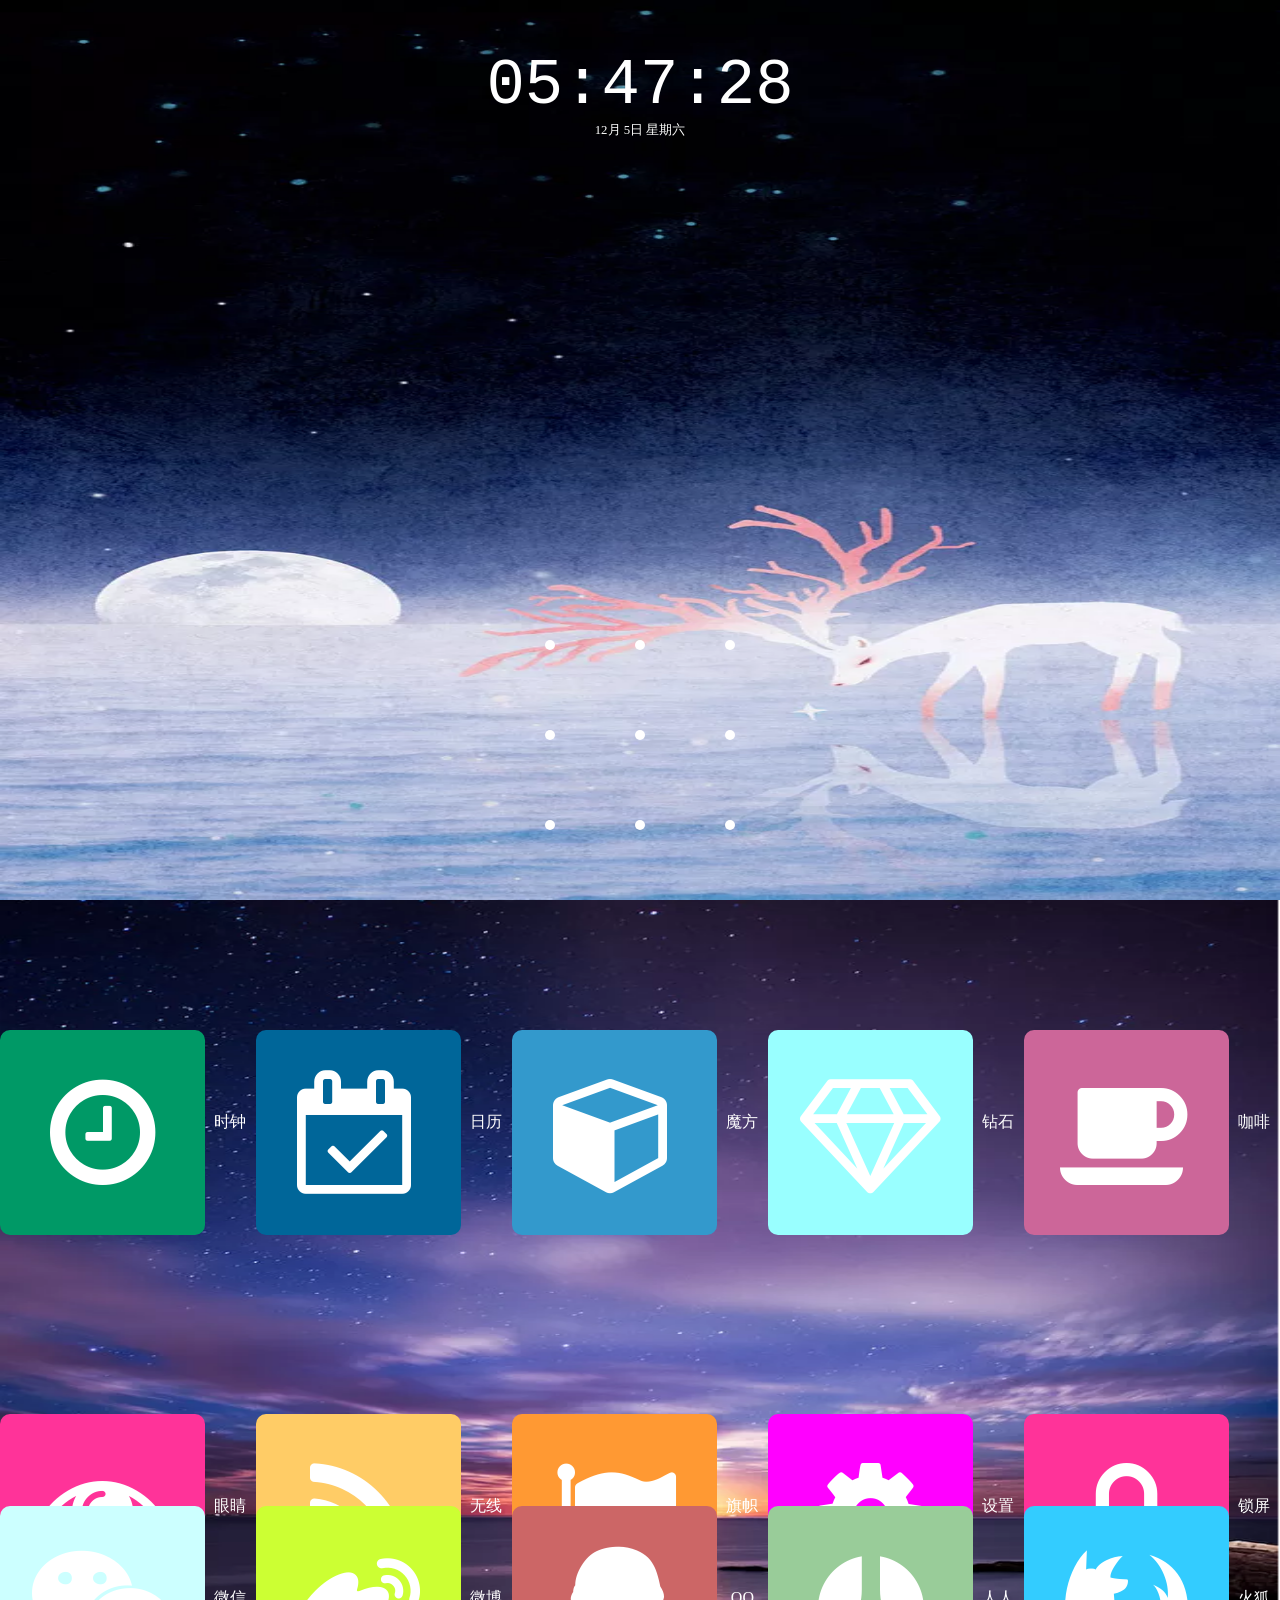
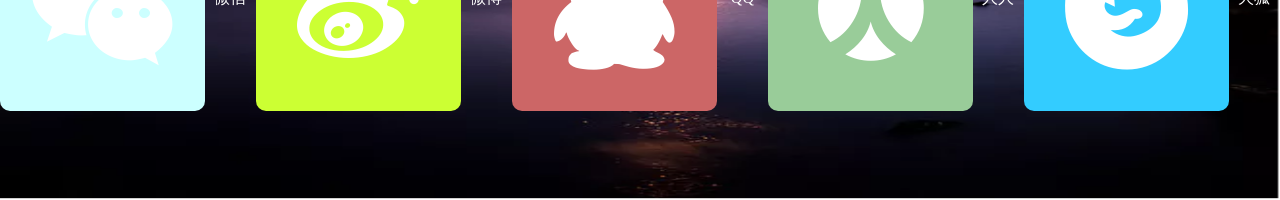
<file: p-jquery/lock/index.html>
<!DOCTYPE html>
<html lang="en">
<head>
	<meta charset="UTF-8">
	<meta name="viewport" content="width=device-width, user-scalable=no, initial-scale=1.0, maximum-scale=1.0, minimum-scale=1.0">
	<title>Document</title>
	<link rel="stylesheet" href="css/patternLock.css">
	<link rel="stylesheet" href="css/font-awesome.min.css">
	<style type="text/css">
		html,body{
			height: 100%;
			margin: 0;
			padding: 0;
		}
		.lock{
			height: 100%;
			background-image: url(images/bg1.png);
			background-size: 100% 100%;
			position: relative;
		}
		#lock{
			position: absolute;
			left: 50%;
			transform: translateX(-50%);
			bottom: 10px;
			background: none;	
		}
		#lock ul{
			margin-top: 0;
		}
		.time{
			color: white;
			font-size: 4rem;
			text-align: center;
			padding-top: 50px;
			font-weight: 200;
			font-family: monospace;
		}
		.date{
			color: white;
			text-align: center;
			font-size: 0.8rem;			
		}

		.desktop{
			position: relative;
			height: 100%;
			background-image: url(images/bg2.png);
			background-size: 100% 100%;			
		}
		.box{
			padding-top: 40px;
			display: flex;
			flex-flow: row wrap;
		}
		.box>div,.footer>div{
			width: 20%;
			display: flex;
			justify-content: center;
			flex-flow: row wrap;
			align-items: center;
		}
		.box>div>p,.footer>div>p{
			margin: 0 auto 20px;
			color: white;
		}
		.box>div>span,.footer>div>span{
			box-sizing: border-box;
			display: block;
			width: 80%;
			border-radius: 10px;
			text-align: center;
			color: white;
		}

		.footer{
			position: absolute;
			bottom:0;
			width: 100%;
			display: flex;
			flex-flow: row wrap;
		}
		.footer>div{
			width: 20%;
		}
	</style>
</head>
<body>
	<div class="lock">
		<div class="time"></div>
		<div class="date"></div>
		<div id="lock"></div>
	</div>

	<div class="desktop">
		<div class="box">
		</div>
		<div class="footer">
		</div>
	</div>
</body>
<script src="js/zepto.min.js"></script>
<script src="js/patternLock.zepto.js"></script>
<script src="js/md5.min.js"></script>
<script src="js/moment.min.js"></script>
<script src="js/zh-cn.min.js"></script>
<script>
	var lock = new PatternLock("#lock",{
		onDraw:function(pattern){
			if(md5(pattern) == "ff111e4a5406ed4024a901c57e811167"){
				lock.reset();					//重置图案
				$(".lock").hide();
			}else{
				$(".patt-lines").css({
					backgroundColor:"#123",
					opacity:0.5
				})
				setTimeout(function () {
					lock.reset();
				},1200)
			}
	    }
	});
	setInterval(function(){
		$(".time").html(moment().format('HH:mm:ss'))
		$(".date").html(moment().format('MMM Do') +"    "+ moment().format('dddd') )
	},1000)

	$(function(){
		let boxIcons = [
			["fa-clock-o","时钟","#096"],
			["fa-calendar-check-o","日历","#069"],
			["fa-cube","魔方","#39c"],
			["fa-diamond","钻石","#9ff"],
			["fa-coffee","咖啡","#c69"],
			["fa-eye","眼睛","#f39"],
			["fa-feed","无线","#fc6"],
			["fa-flag","旗帜","#f93"],
			["fa-gear","设置","#f0f"],
			["fa-lock","锁屏","#f39"]
		]

		let footerIcons = [
			["fa-wechat","微信","#cff"],
			["fa-weibo","微博","#cf3"],
			["fa-qq","QQ","#c66"],
			["fa-renren","人人","#9c9"],
			["fa-firefox","火狐","#3cf"]
		]

		boxIcons.forEach(function(ele,index){
			var divString = '<div>'+
				'<span class="fa '+ele[0]+'"></span><p>'+ele[1]+'</p>'+
				'</div>'
			var $div = $(divString)
			$div.children('span').css("backgroundColor",ele[2])
			$(".box").append($div)
		})

		footerIcons.forEach(function(ele,index){
			var divString = '<div>'+
				'<span class="fa '+ele[0]+'"></span><p>'+ele[1]+'</p>'+
				'</div>'
			var $div = $(divString)
			$div.children('span').css("backgroundColor",ele[2])
			$(".footer").append($div)
		})

		$(".box>div").height($(".box>div").width()*1.5)
		$(".box>div>span").height($(".box>div>span").width())
		$(".footer>div>span").height($(".footer>div>span").width())
		$(".footer>div").height($(".footer>div").width()*1.5)

		$(".box>div>span").css({
			fontSize:$(".box>div>span").width()*0.6+"px",
			lineHeight:$(".box>div>span").width()+"px"
		})
		$(".footer>div>span").css({
			fontSize:$(".box>div>span").width()*0.6+"px",
			lineHeight:$(".box>div>span").width()+"px"
		})

		$(".fa-lock").on("click",function(){
			$(".lock").show();
		})
	})
</script>
</html>
</file>
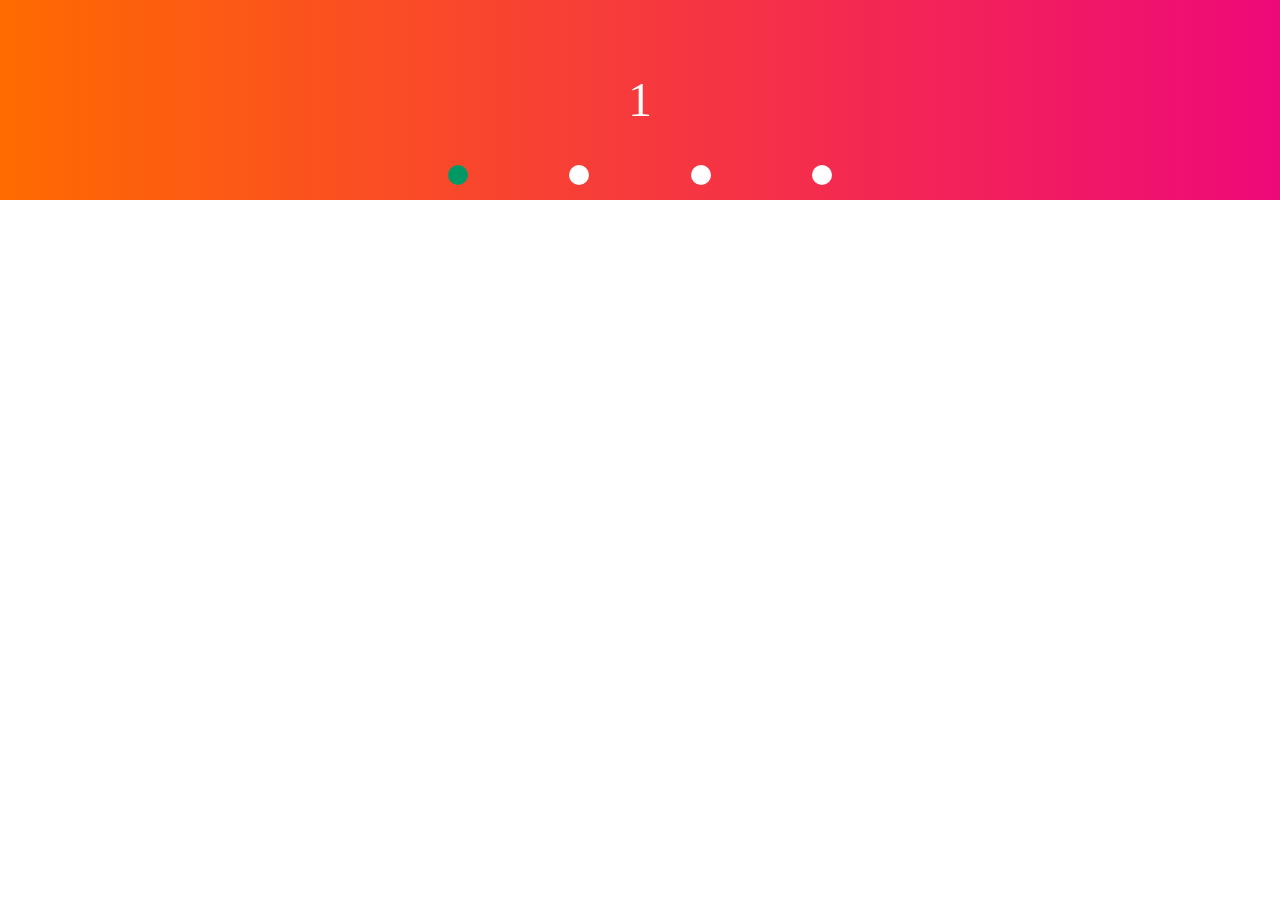
<file: p-jquery/lunbo/index.html>
<!DOCTYPE html>
<html lang="en">
<head>
	<meta charset="UTF-8">
	<meta name="viewport" content="width=device-width, user-scalable=no, initial-scale=1.0, maximum-scale=1.0, minimum-scale=1.0">
	<title>Document</title>
	<style type="text/css">
		body{
			margin: 0;
			padding: 0;
		}
		.container{
			height: 200px;
			overflow: hidden;
			position: relative;
		}
		.box{
			position: absolute;
			left: -100%;
			top: 0;
			width: 600%;
			height: 200px;
		}
		.box>div{
			width: 16.66666667%;
			height: 200px;
			float: left;
			font-size: 48px;
			text-align: center;
			color: white;
			line-height: 200px;
		}
	
		.a{ background: linear-gradient(to right, #ff6a00, #ee0979);}
		.b{ background: linear-gradient(to right, #43e97b, #38f9d7);}
		.c{ background: linear-gradient(to right, #B2FEFA, #0ED2F7);}
		.d{ background: linear-gradient(to right, #667eea, #764ba2);}
		.nav{
			position: absolute;
			bottom: 15px;
			left: 50%;
			transform: translate(-50%);
			list-style: none;
			margin: 0;
			padding: 0;
			width: 30%;
			height: 20px;
			display: flex;
			flex-flow: row nowrap;
			justify-content: space-between;
		}
		.nav>li{
			width: 20px;
			height: 20px;
			background-color: white;
			border-radius: 50%;
		}
		.nav>li.active{
			background-color: #096;
		}
	</style>
</head>
<body>
	
	<div class="container">
		<div class="box">
			<div class="d">4</div>
			<div class="a">1</div>
			<div class="b">2</div>
			<div class="c">3</div>
			<div class="d">4</div>
			<div class="a">1</div>
		</div>
		<ul class="nav">
			<li class="active"></li>
			<li></li>
			<li></li>
			<li></li>
		</ul>
	</div>



</body>
<script src="js/zepto.min.js"></script>
<script src="js/fx.js"></script>
<script src="js/fx_methods.js"></script>
<script src="js/selector.js"></script>
<script src="js/touch.js"></script>
<script>
	var W = $(".container").width();		//先要获取container容器的宽度
	var canMove = true;						//控制是否允许移动
	var time;								//全局计时器变量

	$(".box").on("swipeLeft",function(){
		sLeft();
	})

	function sLeft(){
		if(canMove){
			clearInterval(time);
			canMove = false;
			var boxLeft = $(".box").position().left;	//获取box移动前的left
			$(".box").animate({
				left: boxLeft-W
			},400, function() {				//动画完成后的回调
				//如果swipeLeft到最后的位置A，切换为第一个A
				if($(".box").position().left == -5*W){
					$(".box").css({left:-W})
				}
				navActive();
			});
			time = setInterval(sLeft,3000)
		}
	}

	time = setInterval(sLeft,3000)

	$(".box").on("swipeRight",function(){
		if(canMove){
			clearInterval(time);
			canMove = false;
			var boxLeft = $(".box").position().left;	//获取box移动前的left
			$(".box").animate({
				left: boxLeft+W
			},400, function() {
				//如果swipeRight到最前的位置D，切换为后面的D
				if($(".box").position().left == 0){
					$(".box").css({left:-4*W})
				}
				navActive();
			});
			time = setInterval(sLeft,3000)
		}
	})

	//如果图片移动过程中，有新的手势事件，会干扰最终的效果
	//使用一个全局的变量来控制是否允许移动

	//在box的transitionend的事件中开启canMove
	$(".box").on("transitionend",function(){
		canMove = true;
	})

	function navActive(){
		//获取对应的ABCD四张图片对应的下标0 1 2 3
		var index = ($(".box").position().left/-W)-1;
		$(".nav li").eq(index).addClass('active')
		.siblings().removeClass('active');
	}

</script>
</html>
</file>
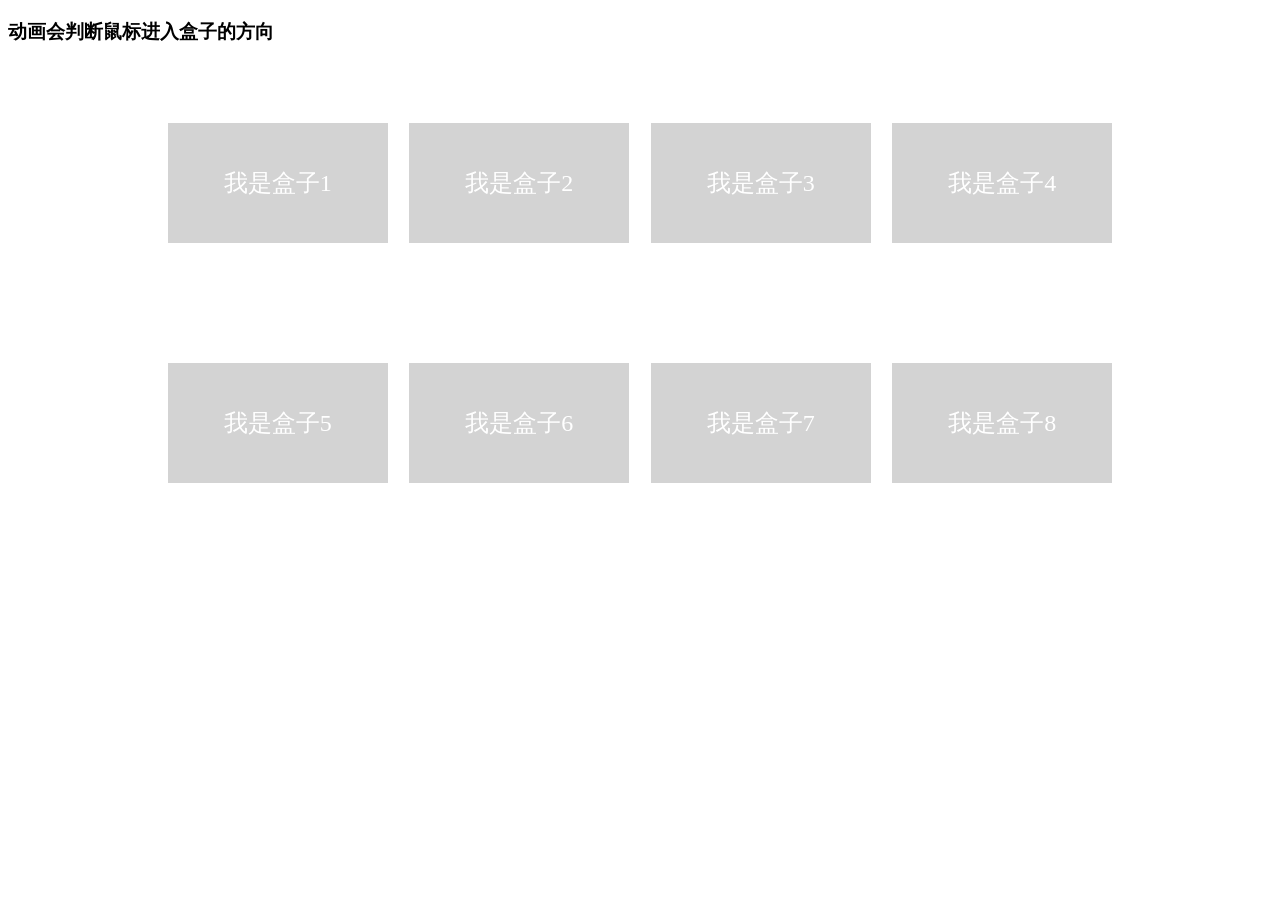
<file: p-jquery/move/index.html>
<!DOCTYPE html>
<html>
	<head>
		<meta charset="UTF-8">
		<title></title>
		<style type="text/css">
			.container{
				width: 966px;
				height: 480px;
				margin: 0px auto;
				display: flex;
				flex-flow: wrap;
				align-items: center;
				justify-content: space-around;
			}
			.box{
				width: 220px;height: 120px;
				position: relative;
				overflow: hidden;
			}
			.show{
				width: 220px;height: 120px;
				background-color: lightgrey;
				font-size: 24px;
				color: white;
				text-align: center;
				line-height: 120px;
			}
			.move{
				position: absolute;
				left: -300px;top: 0px;				/*默认放到左侧*/
				width: 220px;height: 120px;
				background-color: rgba(30,30,200,0.5);
				font-size: 24px;
				color: white;
				text-align: center;
				line-height: 120px;				
			}
		</style>
	</head>
	<body>
		<h3>动画会判断鼠标进入盒子的方向</h3>
		<div class="container">
			<div class="box">
				<div class="show">我是盒子1</div>
				<div class="move">111进来</div>
			</div>
			<div class="box">
				<div class="show">我是盒子2</div>
				<div class="move">222进来</div>
			</div>
			<div class="box">
				<div class="show">我是盒子3</div>
				<div class="move">333进来</div>
			</div>
			<div class="box">
				<div class="show">我是盒子4</div>
				<div class="move">444进来</div>
			</div>	
			<div class="box">
				<div class="show">我是盒子5</div>
				<div class="move">555进来</div>
			</div>
			<div class="box">
				<div class="show">我是盒子6</div>
				<div class="move">666进来</div>
			</div>
			<div class="box">
				<div class="show">我是盒子7</div>
				<div class="move">777进来</div>
			</div>
			<div class="box">
				<div class="show">我是盒子8</div>
				<div class="move">888进来</div>
			</div>	
		</div>
	</body>
	<script src="js/jquery.min.js"></script>
	<script type="text/javascript">
//		判断鼠标进入DIV的方向http://sentsin.com/web/112.html
		$(".box").on("mouseenter mouseleave",function(e) {
	      //以下5行代码主要是判断方向的，不要做任何的修改
	      var w = $(this).width();
	      var h = $(this).height();
	      var x = (e.pageX - this.offsetLeft - (w / 2)) * (w > h ? (h / w) : 1);
	      var y = (e.pageY - this.offsetTop - (h / 2)) * (h > w ? (w / h) : 1);
	      var direction = Math.round((((Math.atan2(y, x) * (180 / Math.PI)) + 180) / 90) + 3) % 4; //direction的值为“0,1,2,3”分别对应着“上，右，下，左”
	      //direction:0表示上侧，1表示右侧，2表示下侧，3表示左侧
       	$(this).children(".move").stop();			//新动画发生前将之前的动画完成
       	if(e.type == 'mouseenter'){						//判断鼠标进入事件
       		if(direction==0){										//鼠标从上侧进入
       			$(this).children(".move").css({
       				left:0,top:-120
       			}).animate({
       				left:0,top:0
       			},200)
       		}else if(direction==1){				//鼠标从右侧进入
       			$(this).children(".move").css({
       				left:220,top:0
       			}).animate({
       				left:0,top:0
       			},200)       			
       		}else if(direction==2){				//鼠标从下侧进入
       			$(this).children(".move").css({
       				left:0,top:120
       			}).animate({
       				left:0,top:0
       			},200)        			
       		}else{												//鼠标从左侧进入
       			$(this).children(".move").css({
       				left:-220,top:0
       			}).animate({
       				left:0,top:0
       			},200)        			
       		}
      	}else{													//判断鼠标移出事件
       		if(direction==0){							//鼠标从上侧出去
       			$(this).children(".move").animate({
       				left:0,top:-120
       			},200)
       		}else if(direction==1){				//鼠标从右侧出去
       			$(this).children(".move").animate({
       				left:220,top:0
       			},200)       			
       		}else if(direction==2){				//鼠标从下侧出去
       			$(this).children(".move").animate({
       				left:0,top:120
       			},200)        			
       		}else{												//鼠标从左侧出去
       			$(this).children(".move")	.animate({
       				left:-220,top:0
       			},200)        			
       		}
      	}
    });		
	</script>
</html>
</file>
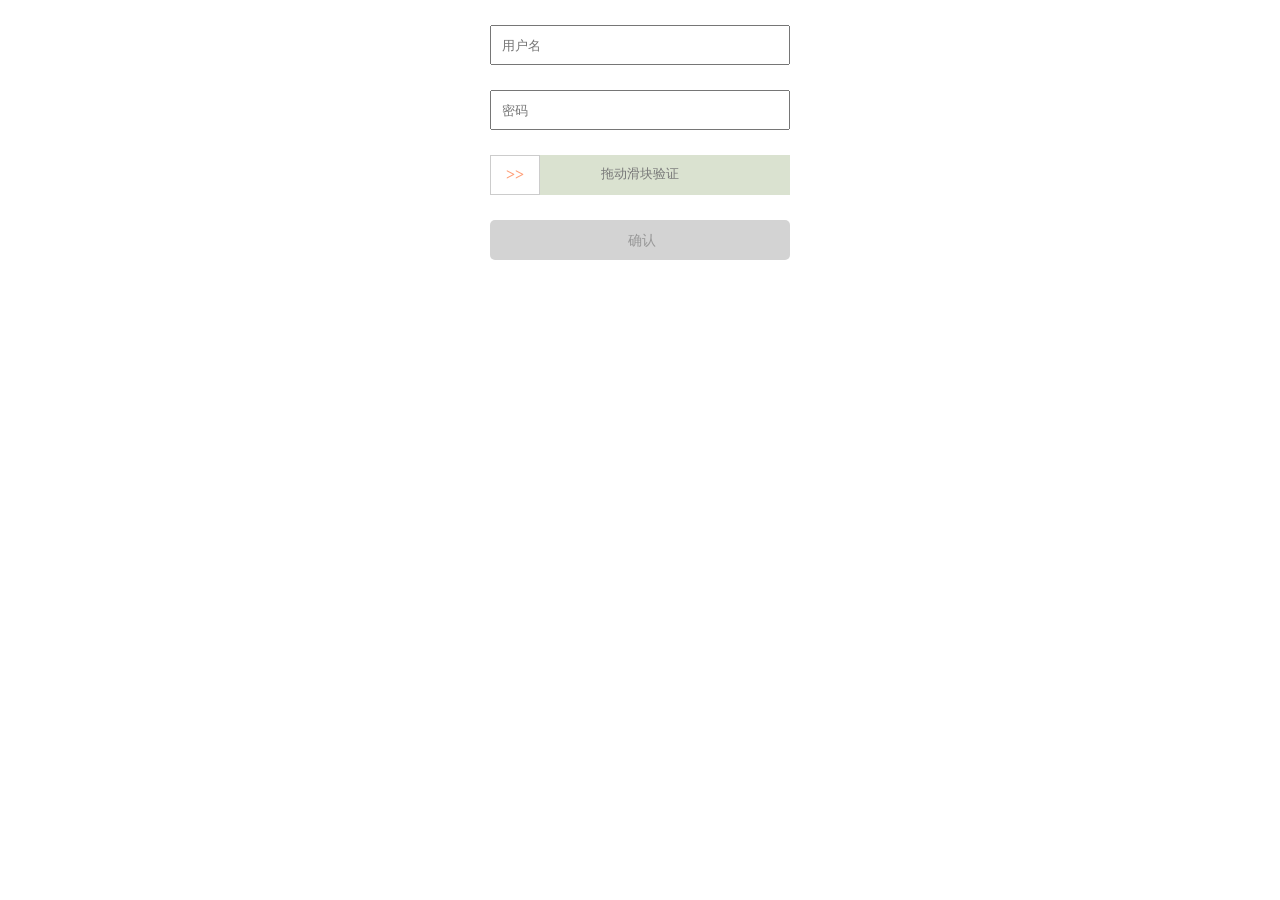
<file: p-jquery/verify/index.html>
<!DOCTYPE html>
<html>
	<head>
		<meta charset="UTF-8">
		<meta name="viewport" content="width=device-width,initial-scale=1,minimum-scale=1,maximum-scale=1,user-scalable=no" />
		<title>jQuery拖拽滑动验证码</title>
		<style>
			input{
				padding-left: 10px;
			}
			.submit{
				width: 300px;
				margin: 10px auto;
			}
			.submit>input{
				width: 300px;
				height: 40px;
				display: block;
				box-sizing: border-box;
				margin: 25px 0px;
			}
			.submit>input[type=submit]{
				border-radius: 5px;
				background-color: lightgray;
				border: none;
				font-size: 0.9em;
			}
			.submit>input[type=submit]:enabled{
				background-color: lightcoral;
			}
			.slider {
			  width: 300px;height: 40px;
			  position: relative;
			  background-color: #dae2d0;
			  text-align: center;
			  user-select: none;
			}
			.abs-pos{
			  position: absolute;
			  left: 0;
			  top: 0;
			}
			.slider-bg {
			  height: 100%;
			  background-color: #7AC23C;
			  z-index: 1;
			}
			.slider-box {
			  width: 48px;
			  height: 38px;
			  line-height: 38px;
			  border: 1px solid #cccccc;
			  background: #fff;
			  z-index: 3;
			  cursor: move;
			  color: #ff9e77;
			  font-size: 16px;
			  font-weight: 900;
			}
			.slider-flash{
			  	z-index: 1;
				height: 40px;
				width: 50px;
				background-color: rgba(20,20,20,.1);
				animation: flash 2s infinite linear;
			}
			@keyframes flash{
				from{left: 0px;}
				to{left: 250px;}
			}
			.slider-tip {
			  width: 100%;
			  height: 100%;
			  font-size: 13px;
			  font-family: 'Microsoft Yahei', serif;
			  color: #787878;
			  line-height: 38px;
			  z-index: 2;
			}		
		</style>
	</head>

	<body>
		<div id="submit" class="submit">
			<input type="text" placeholder="用户名"/>
			<input type="password" placeholder="密码" />
			<div id="slider" class="slider">
				<div id="sliderFlash" class="slider-flash abs-pos"></div>
				<div id="sliderBg" class="slider-bg abs-pos"></div>
				<span id="sliderBox" class="slider-box abs-pos">
					>>
				</span>
				<span id="sliderTip" class="slider-tip abs-pos">拖动滑块验证</span>
			</div>
			<input type="submit" value="确认" disabled="disabled"/>
		</div>
	</body>
		<script src="js/jquery.min.js"></script>
		<script>
			var $mousedown = false;
			var $clickX;
			var $boxLeft = $("#sliderBox").offset().left;
			var $finish = false;
			$("#sliderBox").on("mouseenter",function () {
				$("#sliderBox").css("cursor","move")
			}).on("mousedown touchstart",function (e) {
				$mousedown = true;
				$clickX = (e.pageX - $boxLeft) || (e.originalEvent.targetTouches[0].pageX-$boxLeft);
			}).on("mouseup touchend",function () {
				$mousedown = false;
				if(!$finish){
					$(this).animate({left:0},400)
					$("#sliderBg").animate({width:0},400)
				}
			}).on("mouseleave",function () {
				$mousedown = false;
				if(!$finish){
					$(this).animate({left:0},400)
					$("#sliderBg").animate({width:0},400)
				}
			});			
			
			$("#sliderBox").on("mousemove touchmove",function (e) {
				if($mousedown && !$finish){
					var $moveLeft = (e.pageX - $boxLeft - $clickX) || (e.originalEvent.targetTouches[0].pageX - $boxLeft - $clickX);
					if(0<=$moveLeft && $moveLeft<=242){
						$("#sliderBox").css({
							left:$moveLeft
						})
						$("#sliderBg").css({
							width:$moveLeft
						})
					}else if(243<=$moveLeft && $moveLeft<=252){
						$("#sliderBox").css({
							left:252
						})
						$("#sliderBg").css({
							width:252
						})
						$finish = true;
						$("#submit>input[type=submit]").attr("disabled",false);
					}
				}
			})
			
		</script>
</html>
</file>
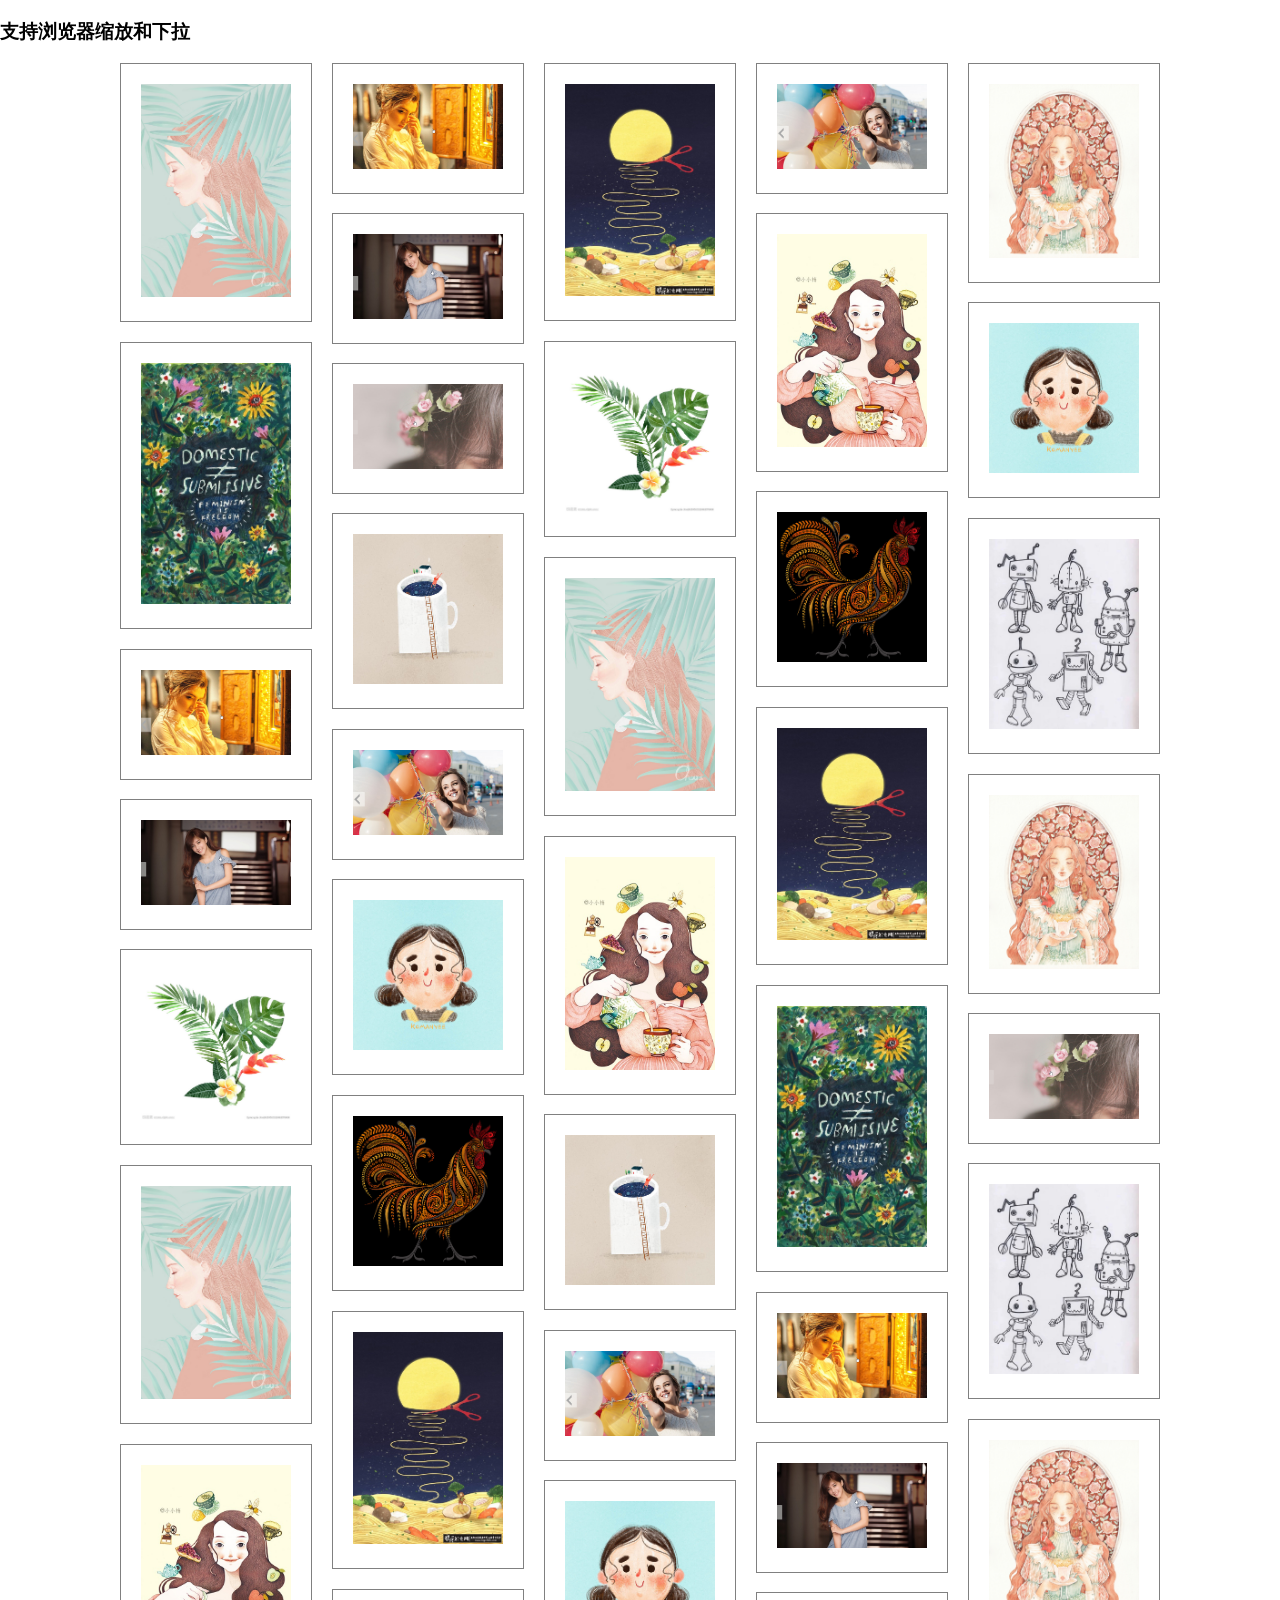
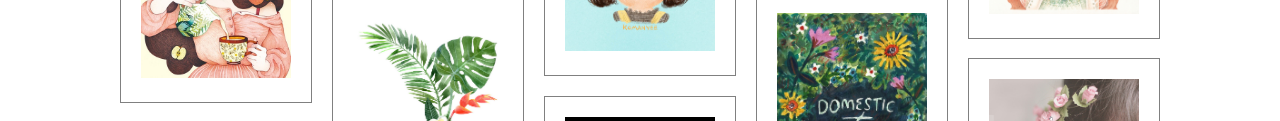
<file: p-jquery/waterfall/index.html>
<!DOCTYPE html>
<html>
	<head>
		<meta charset="UTF-8">
		<meta name="viewport" content="width=device-width, initial-scale=1.0" />
		<title></title>
		<style type="text/css">
			body{
				margin: 0;
			}
			#waterfall{
				width: 100%;
				position: relative;
			}
			.box{
				width: 150px;
				padding: 20px;
				border: 1px solid gray;
				position: absolute;
			}
			.box>img{
				width: 100%;
			}			
		</style>
	</head>
	<body>
		<h3>支持浏览器缩放和下拉</h3>
		<div id="waterfall">
			<div class="box"><img src="img/01.jpg"/></div>
			<div class="box"><img src="img/02.jpg"/></div>
			<div class="box"><img src="img/03.jpg"/></div>
			<div class="box"><img src="img/04.jpg"/></div>
			<div class="box"><img src="img/05.jpg"/></div>
			<div class="box"><img src="img/06.jpg"/></div>
			<div class="box"><img src="img/07.jpg"/></div>
			<div class="box"><img src="img/08.jpg"/></div>
			<div class="box"><img src="img/09.jpg"/></div>
			<div class="box"><img src="img/10.jpg"/></div>
			<div class="box"><img src="img/11.jpg"/></div>
			<div class="box"><img src="img/12.jpg"/></div>
			<div class="box"><img src="img/13.jpg"/></div>
			<div class="box"><img src="img/14.jpg"/></div>
			<div class="box"><img src="img/01.jpg"/></div>
			<div class="box"><img src="img/02.jpg"/></div>
			<div class="box"><img src="img/03.jpg"/></div>
			<div class="box"><img src="img/04.jpg"/></div>
			<div class="box"><img src="img/05.jpg"/></div>
			<div class="box"><img src="img/06.jpg"/></div>
			<div class="box"><img src="img/07.jpg"/></div>
			<div class="box"><img src="img/08.jpg"/></div>
			<div class="box"><img src="img/09.jpg"/></div>
			<div class="box"><img src="img/10.jpg"/></div>
			<div class="box"><img src="img/11.jpg"/></div>
			<div class="box"><img src="img/12.jpg"/></div>
			<div class="box"><img src="img/13.jpg"/></div>
			<div class="box"><img src="img/14.jpg"/></div>
		</div>
	</body>
	<script src="js/jquery.min.js"></script>
	<script type="text/javascript">
		window.onload = function () {
			
			waterFall();
			
			function waterFall(){										//排版核心函数
				var wa = [];													//空数组用于存放每列的高度
				$windowH = $(window).width();					//得到文档宽度
				$boxH = $(".box").outerWidth();				//图片框宽度+20，获得每个图片框的占位宽度
				colNum = ~~($windowH/($boxH+25));					//计算每排放几张图片
				dis = ($windowH-$boxH*colNum-(colNum-1)*20)/2;
				for(var i=0;i<colNum;i++){						//给空数组存放元素，初始每列都为0
					wa[i] = 0;
				}
				
				$("#waterfall>div").each(function (index,ele) {			//排放每张图片
					var $col =  minIndex(wa);
					$(ele).css("left",$col*($boxH+20)+dis);							//计算每张图片的left坐标
					$(ele).css("top",wa[$col]);								//计算每张图片的top坐标
					wa[$col] = wa[$col] + $(ele).outerHeight() + 20;	//更新数组中对应列的高度
				})			
			}
				
			$(window).resize(function () {				//如果浏览器窗口大小改变，重新进行排版计算
				waterFall();
			})
			
			function minIndex(a){								//获取数组最小值的下标索引
				var min=a[0];
				for (var i=1;i<a.length;i++){
					min = min<a[i]?min:a[i];
				}
				return a.indexOf(min);
			}
			
			$(window).scroll(function () {
				console.log($(window).height())				//浏览器窗口高度
				console.log($(document).height())			//文档页面高度
				console.log($(window).scrollTop())			//滚动条垂直滚动距离
				//滚动条垂直最大滚动距离为(文档页面高度-浏览器窗口高度)，当滚动距离达到(最大距离-50)时，触发增加图片操作
				if($(window).scrollTop() > ($(document).height()-$(window).height()-50)){
					var boxString ="<div class='box'><img src='img/01.jpg'/></div>"+
										"<div class='box'><img src='img/02.jpg'/></div>"+
										"<div class='box'><img src='img/03.jpg'/></div>"+
										"<div class='box'><img src='img/04.jpg'/></div>"+
										"<div class='box'><img src='img/05.jpg'/></div>"+
										"<div class='box'><img src='img/06.jpg'/></div>"+
										"<div class='box'><img src='img/07.jpg'/></div>"+
										"<div class='box'><img src='img/08.jpg'/></div>"+
										"<div class='box'><img src='img/09.jpg'/></div>"+
										"<div class='box'><img src='img/10.jpg'/></div>"+
										"<div class='box'><img src='img/11.jpg'/></div>"+
										"<div class='box'><img src='img/12.jpg'/></div>"+
										"<div class='box'><img src='img/13.jpg'/></div>"+
										"<div class='box'><img src='img/14.jpg'/></div>";
					var $newBox = $(boxString);
					$("#waterfall").append($newBox);
					waterFall();				//增加了图片后，重新排版瀑布流
				}
			})
		}
	</script>
</html>
</file>
<file: p-html/bank/css/my-css.css>
body{
    background-color: #E6E6E6;
}
/*头部logo*/
header{
    background-color: white;
    margin-bottom:10px;
}
header>div:last-child{
    height: 34px;
    position: relative;
    top:8px;
}
header>div>img{
    width: 100%;
    height: auto;
}
header>div>.my-map{
    background-color: #0090E9;
    color: white;
    padding: 10px 20px;
    height: 100%;
}
header>div>.my-map>i{
    margin-right: 5px;
}
header>div>b{
    border-top: 10px solid #0090E9;
    border-right: 10px solid transparent;
    border-left: 10px solid transparent;
    position: absolute;
    top:25px;
    left: 32px;
}

/*内容部分*/
.my-content{
    background-color: white;
    padding: 10px 10px 5px;
    margin-top:10px;

}
.my-content:after{
    content: "";
    clear: both;
    display: block;
}

.my-content-left{
    width: 70%;
}
.my-content-left>h4{
    font-weight: 900;
    text-indent: 15px;
    margin: 0px;
    cursor: pointer;

}
.my-content-left>p{
    font-size: 12px;
    line-height: 20px;
    height: 40px;
    overflow: hidden;
    text-overflow:ellipsis;
    display: -webkit-box;
    -webkit-line-clamp: 2;
    -webkit-box-orient: vertical;
    margin: 5px 0;
}
.my-content-left>span{
    color: #0090E9;
    border: 1px solid #0090E9;
}
.my-content-right{
    width: 30%;
}
.my-content-right>img{
    width: 100px;
    display: block;
    float: right;
    cursor: pointer;
}

/*弹出框*/
.bigbox{
    width: 100%;
    position: absolute;
    background-color: rgba(111,113,116,0.6);
    left: 0;
    top: 0;
    display: none;
}
#hint {
    margin: 0 auto;
    width: 80%;
    background-color: white;
    /*margin-top: 15%;*/
    position: fixed;
    left: 10%;
    top: 15px;
    padding: 10px
}
#hint>span{
    display: block;
    border-radius: 50%;
    font-size: 26px;
    text-align: center;
    line-height:30px;
    width: 30px;
    height: 30px;
    position: absolute;
    right: -15px;
    top: -15px;
    background-color: white;
}
#hintLoge>img{
    width: 100%;
}
#hintContent>h3{
    font-weight: 900;
    text-indent: 20px;
}
#hintContent>span{
    color: #0090E9;
    border: 1px solid #0090E9;
    margin-bottom:5px;
}
#hintContent>i{
    display: block;
    border: 1px dashed #0090E9;
}
#hintContent>div{
    max-height: 240px;
    overflow: scroll;
}
#hintContent>div>h5{
    font-size: 18px;
    font-weight: 900;
}
</file>
<file: p-html/dianping/css/index.css>
header{
	width:100%;
	height:1.18rem;
	background-color: #ff6633;
	color: #ffffff;
	position:relative;
}
.city{
	position:absolute;
	left:0;
	top:0;
	padding:.44rem 0 .42rem 0;
	margin:0 .22rem 0 .26rem;
	color: #FFFFFF;
	font-size:.3rem;
	z-index:10;
}
.city i{
	margin-left:.2rem;
	display: inline-block;
	width:.2rem;
	height:.2rem;
	border:1px solid #FFFFFF;
	border-top:none;
	border-right:none;
	transform:rotate(-45deg);
	-webkit-transform:rotate(-45deg);
}
.search-group{
	padding:.25rem 1rem .2rem 1.5rem;
	position:relative;
}
.search-group label{
	position:absolute;
	top:.48rem;
	left:1.78rem;
	display: inline-block;
	width:.3rem;
	height:.3rem;
	background:url(../img/search.png) no-repeat;
	background-size: 100%;
}
.search-group input{
	width:100%;
	min-width: 4.5rem;
	text-indent: .7rem;
	line-height: .3rem;
	padding:.2rem 0;
	border-radius: 5rem;
}
.user{
	display: block;
	position:absolute;
	top:0;
	right:0;
	margin:.25rem .26rem .3rem .15rem;
	width:.68rem;
	height:.68rem;
/*	background:url(../img/all-img.png) no-repeat;
	background-position: left -1.3rem;
	background-size:250px;*/
	background: url(../img/user.png) no-repeat;
	background-size:100%;
	z-index:10
}
/* nav */
nav.swiper-container{
	padding-bottom: 28px;
	background: #FFFFFF;
}
nav ul > li{
	float:left;
	width:20%;
	margin:.3rem 0 .2rem 0;
	text-align: center;
}
nav ul > li > a > img{
	display:block;
	width:44px;
	height:44px;
	margin:0 auto;
}
nav ul > li > a > span{
	display: block;
	margin-top:.15rem;
	font-size: 14px;
}
nav .swiper-pagination-bullet-active{
	background: #f5734b;
}
/* headlines */
.headlines{
	border-top:1px solid #ccc;
	position:relative;
	background: #FFFFFF;
}
.headlines-logo{
	position:absolute;
	top:21.5px;
	left:0;
	width:50px;
	height:30px;
	background: url(../img/xuebi1.png) no-repeat;
	background-position-x:-130px;
	background-size: 350%;
	float:left;
	border-right:1px solid #CCCCCC;
}
ul.headlines-content{
	width:100%;
	float:left;
	height:65px;
}
ul.headlines-content > li{
/*	padding:10px 0 0 0;*/
	margin:0 10px 0 60px;
	width:auto;
	height:45px;
	overflow: hidden;
}
ul.headlines-content > li > a{
	display: inline-block;
	width:100%;
}
ul.headlines-content .headlines-title{
	display: inline-block;
	float:left;
	width:80%;
	height:38px;
	margin:23.5px 0;
    line-height: 20px;
    height:20px;
    font-size: 14px;
    color: #000;
    overflow: hidden;
    white-space: nowrap;
    text-overflow: ellipsis;
}
.headlines-img{
	float:right;
	width:45px;
	height:45px;
	margin-top:10px;
	position:relative;
}
.headlines-img img{
	display: inline-block;
	width:100%;
	height:100%;
}
.headlines-img span{
	position:absolute;
	bottom:2px;
	left:10px;
	padding:1px 10px;
	background-color:rgba(0,0,0,.6);
	border-radius: 12px;
	font-size: 15px;
	color: #FFFFFF;
	-webkit-transform: scale(.72);
	transform: scale(.72);
}
/* hotspot */
.hotspot{
	margin:10px 0 0 0;
	border-top:1px solid #e1e1e1;
	background: #FFFFFF;
	text-align: center;
}
.hotspot > li{
	width:33%;
	float:left;
	border-right:1px solid #e1e1e1;
}
.hotspot > li:last-child{
	border-right:0px;
}
.hotspot > li > a{
	display: inline-block;
	padding:.26rem 0 0 0;
}
.hotspot > li > a h5{
	color: #ff7658;
	font-size: 16px;
	line-height: .4rem;
	font-weight: normal;
	/*font-weight: 600;*/
}
.hotspot > li > a h5.cblue{
	color: #3da8db;
}
.hotspot > li > a small{
	display: block;
	margin-top:.04rem;
	color: #999;
	font-size: 13px;
	line-height: .3rem;
}
.hotspot > li > a img{
	display: block;
	width:53px;
	height:53px;
	margin:.3rem auto;
	margin-bottom: .2rem;
}
/* xyad */
.xyad{
	margin:10px 0 0 0;
	background: #FFFFFF;
}
.xyad .ad{
	float:left;
	width:50%;
	padding:.1rem .07rem;
	box-sizing: border-box;
}
.xyad .ad > a{
	display: inline-block;
	width:100%;
	height:100%;
	background-color:#44d0cd;
	color: #FFF;
	padding-left:0;
}
.xyad .ad > a.bgRed{
	padding-right:0px;
	background-color: #ffa383;
}
.xyad .ad > a h4{
	color: #fff;
	font-size: 16px;
	padding:12px 0 4px 4px;
}
.xyad .ad > a p{
	color: #fff;
	font-size: 12px;
	width:75px;
	border-radius: 12px;
	padding:2px;
	background-color: #f97e54;
}
.xyad .ad > a img{
	float:right;
	width:60px;
	height:60px;
}
.xyad .ad > a .fl{
	margin:0 0 0 .2rem;
}
/* czth\ttlj */
.czth{
	margin-top:10px;
	background: #FFFFFF;
	padding:0 .26rem .26rem .26rem;
}
.czth-header{
	padding:.15rem 0;
}
.czth-header h3{
	float:left;
	width:75px;
	height:30px;
	background: url(../img/xuebi1.png) no-repeat;
	background-position-y:-30px;
	background-size: 270%;
}
.ttlj-header h3{
	background: url(../img/xuebi1.png) no-repeat;
	background-position-y:-60px;
	background-size: 270%;
}
.czth-header .right-more a{
	display: inline-block;
	float:right;
	color: #bbb;
	line-height: 30px;
	font-size: 13px;
}
ul.czth-main > li{
	float:left;
	width: 33.33%;
	padding-right:8px;
	box-sizing: border-box;
}
ul.czth-main > li > a{
	display: inline-block;
	width:100%;
	height:2.64rem;
}
ul.czth-main > li:last-child{
	margin-right:0;
}
ul.czth-main > li > a > img{
	display: block;
	width:100%;
	height:1.74rem;
}
ul.czth-main > li > a h4{
	color: #333;
	font-size: 14px;
	width:100%;
	line-height: .58rem;
	height:.58rem;
	overflow: hidden;
	white-space: nowrap;
	text-overflow: ellipsis;
}
ul.czth-main > li > a .price{
	color: #f63;
}
ul.czth-main > li > a .price strong{
	font-size: 20px;
}
ul.czth-main > li > a .price del{
	color: #999;
	font-size:12px;
	margin-left:2px;
}
/* cnxh */
.cnxh{
	margin-top:10px;
	padding:.26rem;
	background: #FFFFFF;
	
}
ul.cnxh-main > li{
	position:relative;
}
ul.cnxh-main > li > a{
	min-height:1.88rem;
	padding-bottom: .26rem;
	margin-top:.25rem;
	display: block;
	border-bottom: 1px solid #CCCCCC;
}
ul.cnxh-main > li:last-child > a{
	border-bottom: 0px;
}
.shopping-img{
	position:absolute;
	top:0;
	left:0;
	width:1.78rem;
	height:1.88rem;
}
.shopping-img img{
	display: block;
	width:100%;
	height:100%;
}
.shopping-img span{
	font-size: 12px;
	padding:3px 7px;
	display: inline-block;
	background: #000;
	color: #e5bf86;
	text-align: center;
	position:absolute;
	top:0;
	left:0;
}
.cnxh-content{
	padding-left:1.96rem;
	width:100%;
	box-sizing: border-box;
}
.cnxh-content h3{
	font-size: 17px;
	color:#111;
	width:100%;
	box-sizing: border-box;
	overflow: hidden;
	text-overflow: ellipsis;
	white-space: nowrap;
}
.cnxh-content p{
	color: #777;
	font-size: 13px;
	overflow: hidden;
	text-overflow: ellipsis;
	white-space: nowrap;
	padding:.27rem 0 .35rem 0;
}
.cnxh-price .price-left{
	float:left;
}
.cnxh-price .price-left{
	color:  #f63;
}
.cnxh-price .price-left strong{
	font-size: 21px;
}
.cnxh-price .price-left del{
	color: #777;
	font-size: 13px;
}
.cnxh-price .price-right{
	float:right;
	font-size: 13px;
}
/* footer */
footer{
	text-align: center;
	padding-bottom: 11px;
	font-size: 12px;
}
footer p{
	font-size: 12px;
}
footer .footer-content{
	padding:6px 0 11px 0;
}
footer .footer-content ul{
	margin:0 auto;
	margin-top:10px;
	zoom:1;
	display: inline-block;
	*display: inline;
}
footer .footer-content ul > li{
	float:left;
}
footer .footer-content ul > li > a{
	display: inline-block;
	font-size: 12px;
	padding:0 4px;
	border-right:1px #c9c9c9 solid; 
}
footer .footer-content ul > li:last-child > a{
	border-right:0px;
}
</file>
<file: p-html/xiaomi/css/xiaomi.css>
*{
	box-sizing: border-box;		/*避免修改padding和border而改变盒子大小*/
	margin: 0px;
	padding: 0px;
	font-family: "微软雅黑";
	list-style: none;
	text-decoration: none;
}

.container {
 	width: 1226px;
 	margin-right: auto;
 	margin-left: auto;
}

/*页面促销广告*/
.site-prom{
	background-image: url(../img/xm-prom.jpg);
   width: 100%;
   background-repeat: no-repeat;
   background-position: center 0;
   height: 120px;
   min-width: 1226px;
}



/*页面顶部栏*/
.site-topbar{
   position: relative;
   height: 40px;
   font-size: 12px;
   color: #b0b0b0;
   background: #333;
}

.site-topbar a{
   color: #b0b0b0;
}

.site-topbar > .container{
	height: 40px;
   background: #333;
   display: flex;
   flex-flow: row nowrap;
}
.topbar-nav,.topbar-info,.topbar-cart{
	height: 40px;line-height: 34px;
}


.topbar-nav{
	width: 943px;
}
.topbar-info{
	width: 148px;
}
.topbar-cart{
	width: 120px;
	margin-left: 15px;
	text-align: center;
	background: #424242;
	position: relative;
}
.topbar-nav a:hover,.topbar-info a:hover{
	color: white;
}
.topbar-sep{
	margin: 0px 4px;
   color: #424242;
}
.topbar-cart>div:first-child{
	width: 120px;
	height: 40px;
   z-index: 32;
	position: relative;
}
.topbar-cart>div>span:first-child{
	font-size: 18px;
}
.topbar-cart>div:last-child{
	width: 316px;
	height: 100px;
	position: absolute;
	top: 40px;
	right: 0px;
    z-index: 31;
    color: #424242;
    background: #fff;
    border-top: 0;
    box-shadow: 0 2px 10px rgba(0,0,0,0.15);	
    display: none;
    line-height: 100px;
    text-align: center;
}


/*页面头部栏*/
.site-header{
	position: relative;
}
.site-header > .container{
	height: 100px;
	display: flex;
	flex-flow: row nowrap;
	align-items: center;
}
.header-logo{
	width: 55px;height: 55px;
	background-image: url(../img/mi-logo.png);
	background-color: #ff6700;
	background-repeat: no-repeat;
	background-position: center center;
	margin-right: 14px;
}
.header-gif{
	background-image: url(../img/header-gif.gif);
	width: 165px;height: 100px;
	background-repeat: no-repeat;
	background-position: center center;	
}
.header-logo>a,.header-gif>a{
	display: block;
	width: 100%;height: 100%;
}

.header-nav{
	width: 696px;height: 100px;
	display: flex;
	flex-flow: row nowrap;
}
.header-nav > ul{
	display: flex;
	flex-flow: row nowrap;
}
.header-nav li{
	height: 100px;
	line-height: 100px;
	padding: 0px 10px;
}
.header-nav a:hover{
	color: #FF6700;
}

.header-nav a{
	color: #333;
	font-size: 16px;
}

.header-search{
	width: 296px;height: 50px;
	display: flex;
	flex-flow: row nowrap;
	position: relative;
}
.header-search input{
	width: 245px;height: 50px;
	border: 1px solid #e0e0e0;
}
.header-search input:focus{
	outline: none;
}
.header-search>span{
	width: 51px;height: 50px;
	border: 1px solid #e0e0e0;
	border-left: none;
	display: flex;
	justify-content: center;align-items: center;
	font-size: 20px;
}
.header-search span:hover,.header-hints:hover{
	color: white;
	background-color: #ff6700;
	border: none;
}
.header-hints:hover>a{
	color: white;
}

.header-hints{
	display: inline-block;
	height: 18px;
   margin-left: 5px;
 	padding: 0 5px;
 	font-size: 12px;
 	background: #eee;
 	position: absolute;
   top: 16px;
}
.header-hints>a{
    color: #757575;
}
.header-hints:nth-of-type(1){
	left: 80px;
}
.header-hints:nth-of-type(2){
	left: 150px;
}

.header-search-list{
	width: 245px;height: 350px;
	border: 1px solid #ff6700;
	border-top: none;
	position: absolute;
	left: 0px;top: 50px;
	padding: 10px 0px 0px 0px;
	display: none;
	z-index: 50;
	background-color: white;
}
.header-search-list>div{
	height: 18px;
	padding: 2px 20px;
	display: flex;
	flex-flow: row nowrap;
	justify-content: space-between;
	margin: 5px 0px;
}
.header-search-list>div a,.header-search-list>div span{
	font-size: 12px;
}
.header-search-list>div span{
	color: #b0b0b0;
}

.header-nav-list{
	width: 100%;
	position: absolute;
	left: 0px;top: 100px;
   box-shadow: 0 3px 4px rgba(0,0,0,0.18);
   border-top: 1px solid #e0e0e0;
   background: #fff;
   display: none;
   background-color: white;
   z-index: 30;
}
.header-nav-list > .container{
	height: 230px;
  	z-index: 24;
  	position: relative;
}
.header-nav-list-box{
	position: absolute;
	display: none;
	flex-flow: row nowrap;
	padding: 0px 1px;
}
.header-nav-list-item{
	width: 204px;
	height: 230px;
	text-align: center;
	padding-top: 35px;
	position: relative;
}
.header-nav-list-item:nth-of-type(n+2):before{
	content: "";
	display: block;
	width: 1px;height: 100px;
	position: absolute;
	left: 0px;top: 35px;
	background-color: #e0e0e0;
}
.header-nav-list-item a>p{
	margin: 10px auto 5px;
	color: #333;
	font-size: 12px;
}
.header-nav-list-item p{
	color: #ff6700;
	font-size: 12px;
}


/*网站的HOME区域*/
.site-home > .container{
	position: relative;
}

.home-menu{
	width: 234px;
	height: 460px;
	padding: 20px 0px;
	background-color: rgba(0,0,0,0.6);
	position: absolute;
	left: 0px;top: 0px;
	z-index: 29;
}
.home-menu>ul:first-child{
	height: 100%;
}
.home-menu>ul>a>li{
	height: 42px;
	width: 100%;
	padding-left: 30px;
	line-height: 42px;
	font-size: 14px;
	color: white;
	position: relative;
}
.home-menu>ul>a>li:hover{
	background-color: #ff6700;
}
.home-menu>ul>a>li:after{
	content: ">";
	color: rgba(255,255,255,0.5);
	position: absolute;
	right: 30px;
}

.home-menu-box{
	height: 460px;
	position: absolute;
	top: 0px;
	left: 234px;
	display: none;
	flex-flow: row nowrap;
}
.home-menu-sub-box{
	height: 460px;
	width: 248px;
	padding: 1px 0px;
	background-color: white;
	border-top: 1px solid #e0e0e0;
	box-shadow: 0px 3px 3px 0px #e0e0e0;
}
.home-menu-sub-box>a>li{
	height: 76px;
	display: flex;
	align-items: center;
	padding-left: 20px;
	font-size: 14px;
	color: #333;
	position: relative;
}
.home-menu-sub-box>a>li>img{
	margin-right: 15px;
}
.home-menu-sub-box>a>li>span:hover{
	color: #ff6700;
}
.header-buy{
	position: absolute;
	display: inline-block;
	right: 10px;
	border: 1px solid #ff6700;
	padding: 2px 10px;
	color: #ff6700;
	font-style: normal;
}
.header-buy:hover{
	background-color: #ff6700;
	color: white;
}








/*轮播区域*/
.home-slide{
	width: 1226px;
	height: 460px;
}
.swiper-button-prev,.swiper-button-next{
	width: 41px;
	height: 69px;
}
.swiper-button-prev:hover,.swiper-button-next:hover{
	background-color: #757575;
	opacity: 0.5;
}
.swiper-button-prev{
	left: 234px;
}
.swiper-button-next{
	right: 0px;
}
.swiper-pagination{
	width: 200px !important;
	right: 0px !important;
	left: auto !important;
}

/*HOME-SUB区域*/
.home-sub{
	height: 170px;
	margin-top: 14px;
	display: flex;
	flex-flow: row nowrap;
	justify-content: space-between;
}
.home-sub-list{
	height: 170px;
	width: 234px;
	display: flex;
	flex-flow: row wrap;
 	background: #5f5750;
}
.home-sub-list span{
	font-size: 18px;
	margin-bottom: 5px;
}
.home-sub-list>a>div{
	padding-top: 18px;
	width: 78px;height: 85px;
	color: rgba(255,255,255,0.7);
	font-size: 12px;
	text-align: center;
	position: relative;
}
.home-sub-list>a>div:hover{
	color: white;
}
.col-line:after{
 	position: absolute;
   content: "";
   background: #665e57;
  	top: 6px;
   right: 0px;
   width: 1px;
   height: 70px;
}
.row-line:before{
    top: -1px;
    left: 6px;
    width: 64px;
    height: 1px;	
    position: absolute;
    content: "";
    background: #665e57;   
}
.home-sub>div:nth-of-type(n+2){
	height: 170px;
	width: 316px;
}
.home-sub>div:nth-of-type(n+2) img{
	width: 100%;height: 100%;
}

/*小米明星商品*/
.home-star-title{
	margin-top: 30px;
	display: flex;
	flex-flow: row nowrap;
	align-items: center;
	height: 58px;
}
.home-star-title>div:nth-of-type(1){
	line-height: 58px;
	width: 1156px;
 	font-size: 22px;
 	font-weight: 200;
 	color: #333;
}
.home-star-title>div:nth-of-type(2){
	width: 70px;
	height: 24px;
	
}
.home-star-title>div:nth-of-type(2)>span{
	width: 35px;
	display: inline-block;
	text-align: center;
	border: 1px solid #e0e0e0;
	font-size: 20px;
	color: #e0e0e0;
}
.home-star-title>div:nth-of-type(2)>span:last-child{
	border-left: none;
	color: #888;
	cursor: pointer;
}
.active:hover{
	color: #ff6700 !important;
}

.home-star-box{
	height: 340px;
	width: 1226px;
	overflow: hidden;
}
.home-star-box>div{
	position: relative;
	left: 0px;
	height: 340px;
	width: 2452px;	
	display: flex;
	flex-flow: row nowrap;
}
.home-star-items{
	width: 1226px;
	display: flex;
	flex-flow: row nowrap;
	justify-content: space-between;
}
.home-star-items>li{
	height: 340px;
	width: 234px;
	background-color: #fafafa;
	text-align: center;
	padding-top: 40px;
	font-size: 12px;
}
.home-star-items>li img{
	width: 160px;height: 160px;
	margin-bottom: 20px;
}
.home-star-items>li>a{
	font-size: 14px;
	color: #212121;
}
.home-star-items>li>p:nth-of-type(1){
	margin: 5px auto 10px;
	color: #b0b0b0;
}
.home-star-items>li>p:nth-of-type(2){
	color: #ff6700;
}
.home-star-items>li:nth-of-type(1){border-top: 1px solid orangered;}
.home-star-items>li:nth-of-type(2){border-top: 1px solid green;}
.home-star-items>li:nth-of-type(3){border-top: 1px solid blue;}
.home-star-items>li:nth-of-type(4){border-top: 1px solid red;}
.home-star-items>li:nth-of-type(5){border-top: 1px solid darkgreen;}

/*小米搭配*/
.site-page{
	background-color: #f5f5f5;
	padding-bottom: 50px;
}
.site-match{
	margin-top: 30px;
}
.site-match-title{
	height: 58px;
	display: flex;
	flex-flow: row nowrap;
}
.site-match-title>div{
	width: 898px;	
	line-height: 58px;
 	font-size: 22px;
 	font-weight: 200;
 	color: #333;
}
.site-match-title>ul{
	padding: 15px 0px;
	width: 328px;
	display: flex;
	flex-flow: row nowrap;	
}
.site-match-title>ul>a>li{
	margin-left: 30px;
	font-size: 16px;
 	color: #333;
 	line-height: 28px;
}
.site-match-title>ul>a>li:hover{
	color: #ff6700;
	border-bottom: 3px solid #ff6700;
}
.site-match-box{
	height: 614px;width: 1226px;
	display: flex;
	flex-flow: row nowrap;
	justify-content: space-between;
}
.site-match-box-left{
	width: 234px;
	display: flex;
	flex-flow: column;
	justify-content: space-between;
}
.site-match-box-left img,.site-match-box-left div,.site-match-box-right>div{
	width: 234px;height: 300px;
}

.site-match-box-right{
	width: 978px;
	display: none;
	flex-flow: row wrap;
	justify-content: space-between;
}
.site-match-box-default{
	display: flex;
}

.site-match-box-right>div{
	text-align: center;
	background-color: white;
}
.site-match-box-right>div:nth-of-type(n+5){
	align-self: flex-end;
}

.site-match-box-right>div:nth-of-type(-n+7){
	padding-top: 30px;
}
	
	
.site-match-box-right>div:nth-of-type(-n+7)>a{
	margin-top: 10px;
	color: #212121;
	font-size: 14px;
}
.site-match-box-right>div:nth-of-type(-n+7) img{
	width: 150px;height: 150px;
}
.site-match-box-right>div:nth-of-type(-n+7)>p:nth-of-type(1){
	margin: 5px auto 15px;
	color: #FF6700;
	font-size: 14px;
}
.site-match-box-right>div:nth-of-type(-n+7)>p:nth-of-type(2){
	color: #b0b0b0;
	font-size: 12px;
}
.site-match-box-right>div:nth-of-type(8){
	background-color: #f5f5f5;
}
.site-match-box-right>div:nth-of-type(8)>div{
	width: 234px;height: 143px;
	background-color: white;
}
.site-match-box-right>div:nth-of-type(8)>div:first-child{
	margin-bottom: 14px;
}
.site-match-box-right>div:nth-of-type(8) img{
	width: 80px;height: 80px;
}
.up-shadow{
	position: relative;top: 0px;
	transition: all 0.4s;
	overflow: hidden;
}
.up-shadow:hover{
	top: -5px;
	box-shadow: 0px 5px 10px 0px gray;
}

.up-shadow:hover .comment{
	top: 225px;
}

.comment{
	width: 234px;height: 75px;
	position: absolute;
	left: 0px;top: 300px;
	background-color: #ff6700;
	transition: all 0.4s;
	padding: 15px 30px;
	font-size: 12px;
	
}
.comment>p:first-child{
	color: white;
	text-align: left;
	height: 30px;
	text-overflow: ellipsis;
	overflow: hidden;
}
.comment>p:last-child{
	color: rgba(255,255,255,0.6);
	text-align: left;
	margin-top: 5px;
}


/*热评商品部分*/

.site-hot-title{
	margin-top: 30px;
	height: 58px;
	line-height: 58px;
 	font-size: 22px;
 	font-weight: 200;
 	color: #333;	
}
.site-hot-box{
	height: 415px;
	display: flex;
	flex-flow: row nowrap;
	justify-content: space-between;
}
.site-hot-box>div{
	height: 415px;
	width: 296px;
	background-color: white;
}

.site-hot-box img{
	width: 296px;height: 220px;
}
.site-hot-box p{
	padding: 0px 28px;
}
.site-hot-box>div>a>p{
	color: #333;
	font-size: 14px;
	margin: 20px 0px 40px;
}
.site-hot-box>div>p:nth-of-type(1){
	font-size: 12px;
	color: #b0b0b0;
	margin-bottom: 10px;
}
.site-hot-box>div>p:nth-of-type(2){
	font-size: 14px;
}
.site-hot-box>div>p>span:nth-of-type(2){
	color: #e0e0e0;
	padding: 0px 10px;
}
.site-hot-box>div>p>span:nth-of-type(3){
	color: #ff6700;
}


/*内容区域*/

.site-content-title{
	margin-top: 30px;
	height: 58px;
	line-height: 58px;
 	font-size: 22px;
 	font-weight: 200;
 	color: #333;	
}
.site-content-box{
	height: 420px;
	display: flex;
	flex-flow: row nowrap;
	justify-content: space-between;
}
.site-content-box>div{
	height: 420px;
	width: 296px;
	background-color: white;
}
.site-content-box>div:nth-of-type(1){border-top: 1px solid orangered;}
.site-content-box>div:nth-of-type(2){border-top: 1px solid green;}
.site-content-box>div:nth-of-type(3){border-top: 1px solid red;}
.site-content-box>div:nth-of-type(4){border-top: 1px solid blue;}
.site-content-box>div>p{
	padding-top: 40px;
	height: 80px;
	font-size: 16px;
  	font-weight: 400;
   text-align: center;
}
.site-content-box>div:nth-of-type(1)>p{color: orangered;}
.site-content-box>div:nth-of-type(2)>p{color: green;}
.site-content-box>div:nth-of-type(3)>p{color: red;}
.site-content-box>div:nth-of-type(4)>p{color: blue;}

.site-content-box>div>div{
	width: 296px;
	height: 340px;
}
.site-content-move{
	position: absolute;
	left: 0px;top: 80px;
	display: flex;
	flex-flow: row nowrap;
}
.site-content-move>div{
	width: 296px;
	height: 340px;
	z-index: 50;	
	text-align: center;
}
.site-content-move>div>p:nth-of-type(1){
 	font-size: 20px;
    font-weight: 400;
	margin-bottom: 10px;
    line-height: 1.25;
}
.site-content-move>div>p:nth-of-type(2){
    margin: 0 48px 10px;
    height: 40px;
    font-size: 12px;
    line-height: 20px;
    color: #b0b0b0;
}
.site-content-move>div>p:nth-of-type(3){
	color: #ff6700;
	margin-bottom: 40px;
}
.site-content-box>div:hover .content-right,.site-content-box>div:hover .content-left{
	display: block;
}
.content-right,.content-left{
	z-index: 50;
	position: absolute;
	top: 200px;
	width: 30px !important;
	height: 60px !important;
	background-color: gray;
	line-height: 60px;
	color: white;
	font-size: 24px;
	text-align: center;
	display: none;
	cursor: pointer;
}
.content-right{
	right: 0px;
}
.content-page{
	position: absolute;
	width: 296px !important;
	height: 20px !important;
	left: 0px;bottom: 10px;
	z-index: 50;
}
.content-page>div{
	width: 80px;
	height: 20px;
	margin: 0px auto;
	display: flex;
	flex-flow: row nowrap;
	justify-content: space-between;
}
.content-page>div>span{
	width: 8px;height: 8px;
	border-radius: 50%;
	background-color: gray;
}
.content-page>div>span:hover{
	background-color: #ff6700;
}

/*文档的Footer区域*/
.site-footer{
	background-color: white;
	height: 272px;
}
.site-footer>.container{
	height: 272px;
}
.footer-service{
	height: 80px;
 	padding: 0px 3px;
 	border-bottom: 1px solid #e0e0e0;
 	display: flex;
 	flex-flow: row nowrap;
 	justify-content: space-between;
}
.footer-service>a>div{
	height: 80px;
	width: 244px;
	line-height: 80px;
	text-align: center;
	color: #616161;
	font-size: 16px;
	position: relative;
}
.footer-service>a>div:hover{
	color: #FF6700
}
.footer-service>a>div>span{
	font-size: 20px;
}
.footer-service-sep:before{
	content: "";
	position: absolute;
	display: block;
	width: 1px;height: 24px;
	background-color: #e0e0e0;
	left: 0px;top: 28px;
}
.footer-links{
	height: 192px;
	display: flex;
	flex-flow: row nowrap;
	justify-content: space-between;	
	padding: 40px 0px;
}
.footer-links>ul{
	height: 112px;
	width: 980px;
	padding: 0px 1px;
	display: flex;
	flex-flow: row nowrap;
	justify-content: space-between;
}
.footer-links>ul>li{
	width: 163px;
	height: 112px;
}
.footer-links>ul>li>p{
	 color: #424242;
	 font-size: 14px;	
	 margin-bottom: 20px;
}
.footer-links>ul>li>a>p{
	 color: #757575;
	 font-size: 12px;
	 margin-bottom: 8px;
}
.footer-links>ul>li>a>p:hover{
	color: #FF6700;
}


.footer-links>div{
	height: 112px;
	width: 246px;
	border-left: 1px solid #e0e0e0;
	text-align: center;
}
.footer-links>div>p:nth-of-type(1){
	font-size: 22px;
	color: #ff6700;
}
.footer-links>div>p:nth-of-type(2){
	font-size: 12px;
	color: #757575;
	margin: 5px 0px 20px;
}
.footer-links>div>a>p{
	width: 120px;height: 30px;
	line-height: 28px;
	border: 1px solid #ff6700;
	font-size: 12px;
	color: #ff6700;
	margin: 0px auto;
}  
.footer-links>div>a>p:hover{
	background-color: #ff6700;
	color: white;
} 

/*文档信息区*/

.site-info{
	height: 166px;
	background-color: #f5f5f5;
}
.site-info>.container{
	height: 166px;
	padding: 30px 0px;
	display: flex;
	flex-flow: row nowrap;
	position: relative;
}
.info-logo{
	width: 57px;height: 57px;
	background-image: url(../img/mi-logo.png);
	background-color: #ff6700;
	background-repeat: no-repeat;
	background-position: center center;
	margin-right: 10px;
}
.info-text{
	width: 750px;
	height: 54px;
}
.info-text>a,.info-text>p{
	font-size: 12px;
}
.info-text>p:nth-of-type(1)>a{
	color: #757575;
}
.info-text>p:nth-of-type(2)>a{
	color: #b0b0b0;
}
.info-text>p:nth-of-type(1)>a:hover{
	color: #FF6700;
}
.info-text>p:nth-of-type(2)>a:hover{
	color: #FF6700;
}
.info-text>p:nth-of-type(3){
	color: #b0b0b0;
}
.info-law{
	width: 375px;
	height: 28px;
	margin-left: 10px;
}
.info-law img{
	width: 85px;height: 28px;
}

.slogan{
	width: 1226px;
	position: absolute;
	text-align: center;
	bottom: 30px;
}
</file>
<file: p-jquery/lock/css/patternLock.css>
/*
	patternLock.js v 1.0.1
	Author: Sudhanshu Yadav
	Copyright (c) 2016 Sudhanshu Yadav - ignitersworld.com , released under the MIT license.
	Demo and documentaion on: ignitersworld.com/lab/patternLock.html
*/

.patt-holder{background:#3382c0;  -ms-touch-action: none;}
.patt-wrap{position:relative; cursor:pointer;}
.patt-wrap ul, .patt-wrap li{
	list-style: none;
	margin:0;
	padding: 0;
}
.patt-circ{
	position:relative;
	float: left;
	box-sizing: border-box;
	-moz-box-sizing: border-box;
 }
.patt-circ.hovered{
	border:3px solid whitesmoke;
}

.patt-error .patt-circ.hovered{
	border:3px solid #BA1B26;
}

.patt-hidden .patt-circ.hovered{border:0;}

.patt-dots{
	background: #FFF;
	width: 10px;height: 10px;
	border-radius:5px;
	position:absolute;
	top:50%;
	left:50%;
	margin-top:-5px;
	margin-left:-5px;
}
.patt-lines{
	border-radius:5px;
	height:10px;
	background:rgba(255,255,255,.7);
	position:absolute;
	transform-origin:5px 5px;
	-ms-transform-origin:5px 5px; /* IE 9 */
	-webkit-transform-origin:5px 5px;
}

.patt-hidden .patt-lines{
	display:none;
}
</file>
